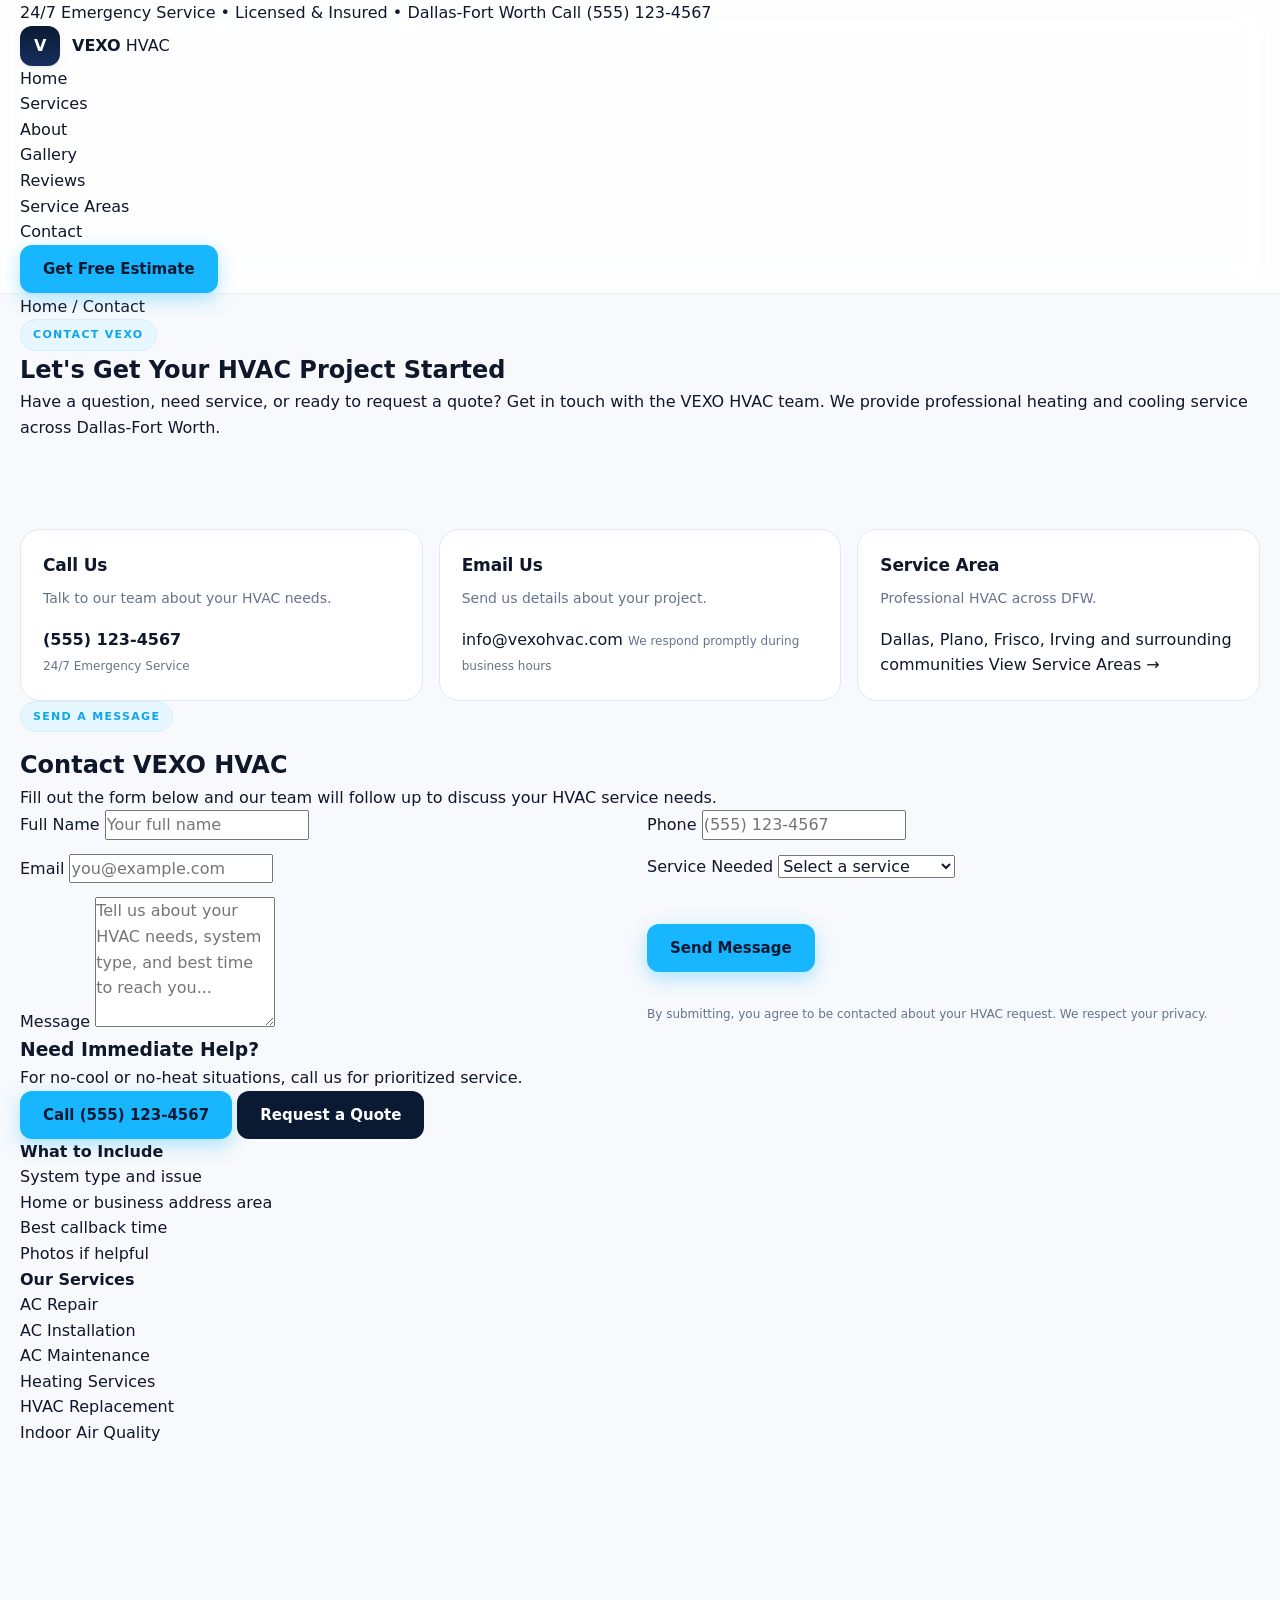
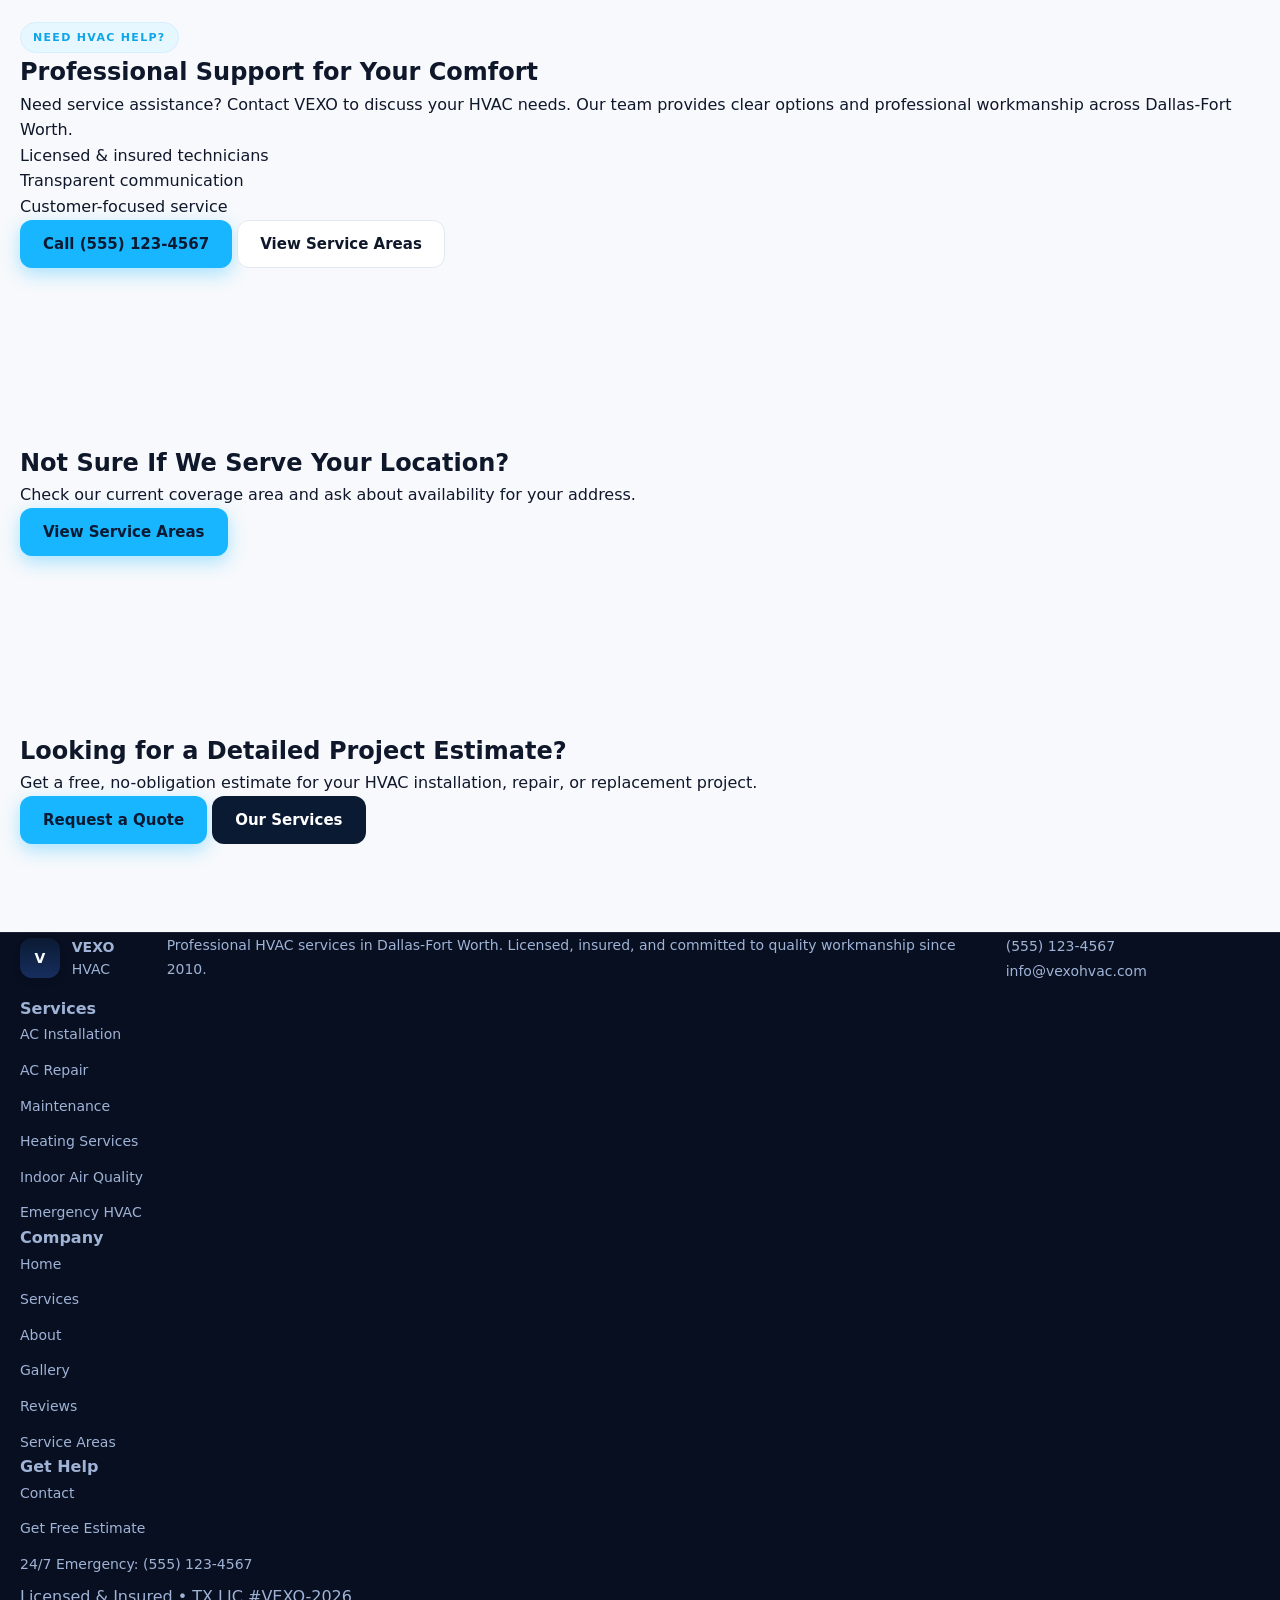
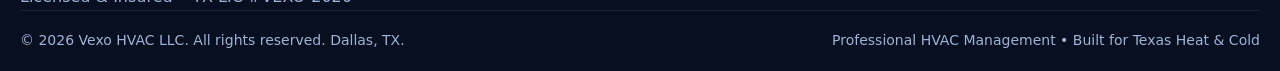
<file: page/contact.html>
<!DOCTYPE html>
<html lang="en">
<head>
  <meta charset="UTF-8" />
  <meta name="viewport" content="width=device-width, initial-scale=1.0" />
  <meta name="description" content="Contact VEXO HVAC - Get in touch for HVAC service, repair, installation, and quotes across Dallas-Fort Worth." />
  <title>Contact VEXO HVAC | Get in Touch</title>

  <link rel="preconnect" href="https://fonts.googleapis.com">
  <link rel="preconnect" href="https://fonts.gstatic.com" crossorigin>
  <link href="https://fonts.googleapis.com/css2?family=Manrope:wght@400;500;600;700;800&display=swap" rel="stylesheet">

  <link rel="stylesheet" href="../css/main.css" />
  <link rel="stylesheet" href="../css/components.css" />
  <link rel="stylesheet" href="../css/responsive.css" />
</head>
<body>

  <header class="header" id="header">
    <div class="header-top">
      <div class="container header-top-inner">
        <span class="header-top-text">24/7 Emergency Service • Licensed & Insured • Dallas-Fort Worth</span>
        <a href="tel:+15551234567" class="header-top-phone">Call (555) 123-4567</a>
      </div>
    </div>
    <div class="container header-main">
      <a href="../index.html" class="brand" aria-label="VEXO HVAC Home">
        <span class="brand-mark">V</span>
        <span class="brand-text"><strong>VEXO</strong> <span>HVAC</span></span>
      </a>
      <nav class="nav" aria-label="Primary Navigation">
        <ul class="nav-list" role="list">
          <li><a href="../index.html" class="nav-link">Home</a></li>
          <li><a href="services.html" class="nav-link">Services</a></li>
          <li><a href="about.html" class="nav-link">About</a></li>
          <li><a href="gallery.html" class="nav-link">Gallery</a></li>
          <li><a href="reviews.html" class="nav-link">Reviews</a></li>
          <li><a href="service-areas.html" class="nav-link">Service Areas</a></li>
          <li><a href="contact.html" class="nav-link is-active" aria-current="page">Contact</a></li>
        </ul>
      </nav>
      <div class="header-actions">
        <a href="quote.html" class="btn btn-primary">Get Free Estimate</a>
        <button type="button" class="nav-toggle" id="navToggle" aria-label="Open menu" aria-expanded="false" aria-controls="navMobile">
          <span></span><span></span><span></span>
        </button>
      </div>
    </div>
    <div class="nav-mobile" id="navMobile" hidden>
      <ul class="nav-mobile-list" role="list">
        <li><a href="../index.html" class="nav-mobile-link">Home</a></li>
        <li><a href="services.html" class="nav-mobile-link">Services</a></li>
        <li><a href="about.html" class="nav-mobile-link">About</a></li>
        <li><a href="gallery.html" class="nav-mobile-link">Gallery</a></li>
        <li><a href="reviews.html" class="nav-mobile-link">Reviews</a></li>
        <li><a href="service-areas.html" class="nav-mobile-link">Service Areas</a></li>
        <li><a href="contact.html" class="nav-mobile-link is-active">Contact</a></li>
        <li><a href="quote.html" class="btn btn-primary btn-block">Get Free Estimate</a></li>
      </ul>
    </div>
  </header>

  <main>

    <div class="breadcrumb-wrap">
      <div class="container">
        <nav class="breadcrumb" aria-label="Breadcrumb">
          <a href="../index.html">Home</a>
          <span aria-hidden="true">/</span>
          <span aria-current="page">Contact</span>
        </nav>
      </div>
    </div>

    <section class="page-hero contact-hero">
      <div class="container">
        <div class="page-hero-inner">
          <span class="eyebrow">Contact VEXO</span>
          <h1 class="page-hero-title">Let's Get Your HVAC Project Started</h1>
          <p class="page-hero-desc">Have a question, need service, or ready to request a quote? Get in touch with the VEXO HVAC team. We provide professional heating and cooling service across Dallas-Fort Worth.</p>
        </div>
      </div>
    </section>

    <section class="section contact-info">
      <div class="container">
        <div class="contact-grid">

          <div class="contact-main">

            <div class="grid-3 contact-cards">
              <div class="card contact-card">
                <h3 class="card-title">Call Us</h3>
                <p class="card-desc">Talk to our team about your HVAC needs.</p>
                <a href="tel:+15551234567" class="phone">(555) 123-4567</a>
                <span class="muted">24/7 Emergency Service</span>
              </div>
              <div class="card contact-card">
                <h3 class="card-title">Email Us</h3>
                <p class="card-desc">Send us details about your project.</p>
                <a href="mailto:info@vexohvac.com" class="card-link">info@vexohvac.com</a>
                <span class="muted">We respond promptly during business hours</span>
              </div>
              <div class="card contact-card">
                <h3 class="card-title">Service Area</h3>
                <p class="card-desc">Professional HVAC across DFW.</p>
                <span class="card-text">Dallas, Plano, Frisco, Irving and surrounding communities</span>
                <a href="service-areas.html" class="card-link">View Service Areas →</a>
              </div>
            </div>

            <div class="contact-form-wrap">
              <span class="eyebrow">Send a Message</span>
              <h2 class="section-title">Contact VEXO HVAC</h2>
              <p class="section-desc">Fill out the form below and our team will follow up to discuss your HVAC service needs.</p>

              <form id="contactForm" class="form-grid" novalidate>

                <div class="field">
                  <label for="contactName">Full Name</label>
                  <input type="text" id="contactName" name="name" class="input" placeholder="Your full name" required autocomplete="name" />
                </div>

                <div class="field">
                  <label for="contactPhone">Phone</label>
                  <input type="tel" id="contactPhone" name="phone" class="input" placeholder="(555) 123-4567" required autocomplete="tel" />
                </div>

                <div class="field">
                  <label for="contactEmail">Email</label>
                  <input type="email" id="contactEmail" name="email" class="input" placeholder="you@example.com" required autocomplete="email" />
                </div>

                <div class="field">
                  <label for="contactService">Service Needed</label>
                  <select id="contactService" name="service" class="input" required>
                    <option value="" disabled selected>Select a service</option>
                    <option value="ac-installation">AC Installation</option>
                    <option value="ac-repair">AC Repair</option>
                    <option value="ac-maintenance">AC Maintenance</option>
                    <option value="heating">Heating Services</option>
                    <option value="hvac-replacement">HVAC Replacement</option>
                    <option value="indoor-air-quality">Indoor Air Quality</option>
                    <option value="emergency-hvac">Emergency HVAC</option>
                    <option value="other">Other</option>
                  </select>
                </div>

                <div class="field full">
                  <label for="contactMessage">Message</label>
                  <textarea id="contactMessage" name="message" class="textarea" placeholder="Tell us about your HVAC needs, system type, and best time to reach you..." rows="5" required></textarea>
                </div>

                <div class="form-foot full">
                  <button type="submit" class="btn btn-primary">Send Message</button>
                  <p class="muted">By submitting, you agree to be contacted about your HVAC request. We respect your privacy.</p>
                </div>

                <div class="notice full" id="contactNotice" hidden>
                  Thanks! Your message has been received. Our team will follow up shortly.
                </div>

              </form>
            </div>

          </div>

          <aside class="contact-side">

            <div class="side-card side-card-quote">
              <h3>Need Immediate Help?</h3>
              <p>For no-cool or no-heat situations, call us for prioritized service.</p>
              <a href="tel:+15551234567" class="btn btn-primary btn-block">Call (555) 123-4567</a>
              <a href="quote.html" class="btn btn-secondary btn-block">Request a Quote</a>
            </div>

            <div class="side-card">
              <h4>What to Include</h4>
              <ul class="check-list" role="list">
                <li>System type and issue</li>
                <li>Home or business address area</li>
                <li>Best callback time</li>
                <li>Photos if helpful</li>
              </ul>
            </div>

            <div class="side-card">
              <h4>Our Services</h4>
              <ul class="side-links" role="list">
                <li><a href="service.html?service=ac-repair">AC Repair</a></li>
                <li><a href="service.html?service=ac-installation">AC Installation</a></li>
                <li><a href="service.html?service=ac-maintenance">AC Maintenance</a></li>
                <li><a href="service.html?service=heating">Heating Services</a></li>
                <li><a href="service.html?service=hvac-replacement">HVAC Replacement</a></li>
                <li><a href="service.html?service=indoor-air-quality">Indoor Air Quality</a></li>
              </ul>
            </div>

          </aside>

        </div>
      </div>
    </section>

    <section class="section emergency-cta">
      <div class="container">
        <div class="emergency-card">
          <div class="emergency-card-content">
            <span class="eyebrow eyebrow-light">Need HVAC Help?</span>
            <h2 class="emergency-title">Professional Support for Your Comfort</h2>
            <p class="emergency-desc">Need service assistance? Contact VEXO to discuss your HVAC needs. Our team provides clear options and professional workmanship across Dallas-Fort Worth.</p>
            <ul class="emergency-list" role="list">
              <li>Licensed & insured technicians</li>
              <li>Transparent communication</li>
              <li>Customer-focused service</li>
            </ul>
          </div>
          <div class="emergency-card-actions">
            <a href="tel:+15551234567" class="btn btn-primary btn-large">Call (555) 123-4567</a>
            <a href="service-areas.html" class="btn btn-ghost btn-large">View Service Areas</a>
          </div>
        </div>
      </div>
    </section>

    <section class="section service-areas-cta">
      <div class="container">
        <div class="areas-card">
          <div class="areas-card-text">
            <h2>Not Sure If We Serve Your Location?</h2>
            <p>Check our current coverage area and ask about availability for your address.</p>
          </div>
          <div class="areas-card-action">
            <a href="service-areas.html" class="btn btn-primary">View Service Areas</a>
          </div>
        </div>
      </div>
    </section>

    <section class="section final-cta">
      <div class="container">
        <div class="final-cta-inner">
          <h2>Looking for a Detailed Project Estimate?</h2>
          <p>Get a free, no-obligation estimate for your HVAC installation, repair, or replacement project.</p>
          <div class="final-cta-actions">
            <a href="quote.html" class="btn btn-primary btn-large">Request a Quote</a>
            <a href="services.html" class="btn btn-secondary btn-large">Our Services</a>
          </div>
        </div>
      </div>
    </section>

  </main>

  <footer class="footer">
    <div class="container">
      <div class="footer-grid">
        <div class="footer-brand">
          <a href="../index.html" class="brand" aria-label="VEXO HVAC Home">
            <span class="brand-mark">V</span>
            <span class="brand-text"><strong>VEXO</strong> <span>HVAC</span></span>
          </a>
          <p class="footer-desc">Professional HVAC services in Dallas-Fort Worth. Licensed, insured, and committed to quality workmanship since 2010.</p>
          <div class="footer-contact">
            <a href="tel:+15551234567">(555) 123-4567</a>
            <a href="mailto:info@vexohvac.com">info@vexohvac.com</a>
          </div>
        </div>
        <div class="footer-col">
          <h4 class="footer-title">Services</h4>
          <ul class="footer-links" role="list">
            <li><a href="service.html?service=ac-installation">AC Installation</a></li>
            <li><a href="service.html?service=ac-repair">AC Repair</a></li>
            <li><a href="service.html?service=ac-maintenance">Maintenance</a></li>
            <li><a href="service.html?service=heating">Heating Services</a></li>
            <li><a href="service.html?service=indoor-air-quality">Indoor Air Quality</a></li>
            <li><a href="service.html?service=emergency-hvac">Emergency HVAC</a></li>
          </ul>
        </div>
        <div class="footer-col">
          <h4 class="footer-title">Company</h4>
          <ul class="footer-links" role="list">
            <li><a href="../index.html">Home</a></li>
            <li><a href="services.html">Services</a></li>
            <li><a href="about.html">About</a></li>
            <li><a href="gallery.html">Gallery</a></li>
            <li><a href="reviews.html">Reviews</a></li>
            <li><a href="service-areas.html">Service Areas</a></li>
          </ul>
        </div>
        <div class="footer-col">
          <h4 class="footer-title">Get Help</h4>
          <ul class="footer-links" role="list">
            <li><a href="contact.html">Contact</a></li>
            <li><a href="quote.html">Get Free Estimate</a></li>
            <li><a href="tel:+15551234567">24/7 Emergency: (555) 123-4567</a></li>
          </ul>
          <div class="footer-badge"><span>Licensed & Insured • TX LIC #VEXO-2026</span></div>
        </div>
      </div>
      <div class="footer-bottom">
        <p>© 2026 Vexo HVAC LLC. All rights reserved. Dallas, TX.</p>
        <p>Professional HVAC Management • Built for Texas Heat & Cold</p>
      </div>
    </div>
  </footer>

  <script type="module" src="../js/app.js"></script>
</body>
</html>
</file>
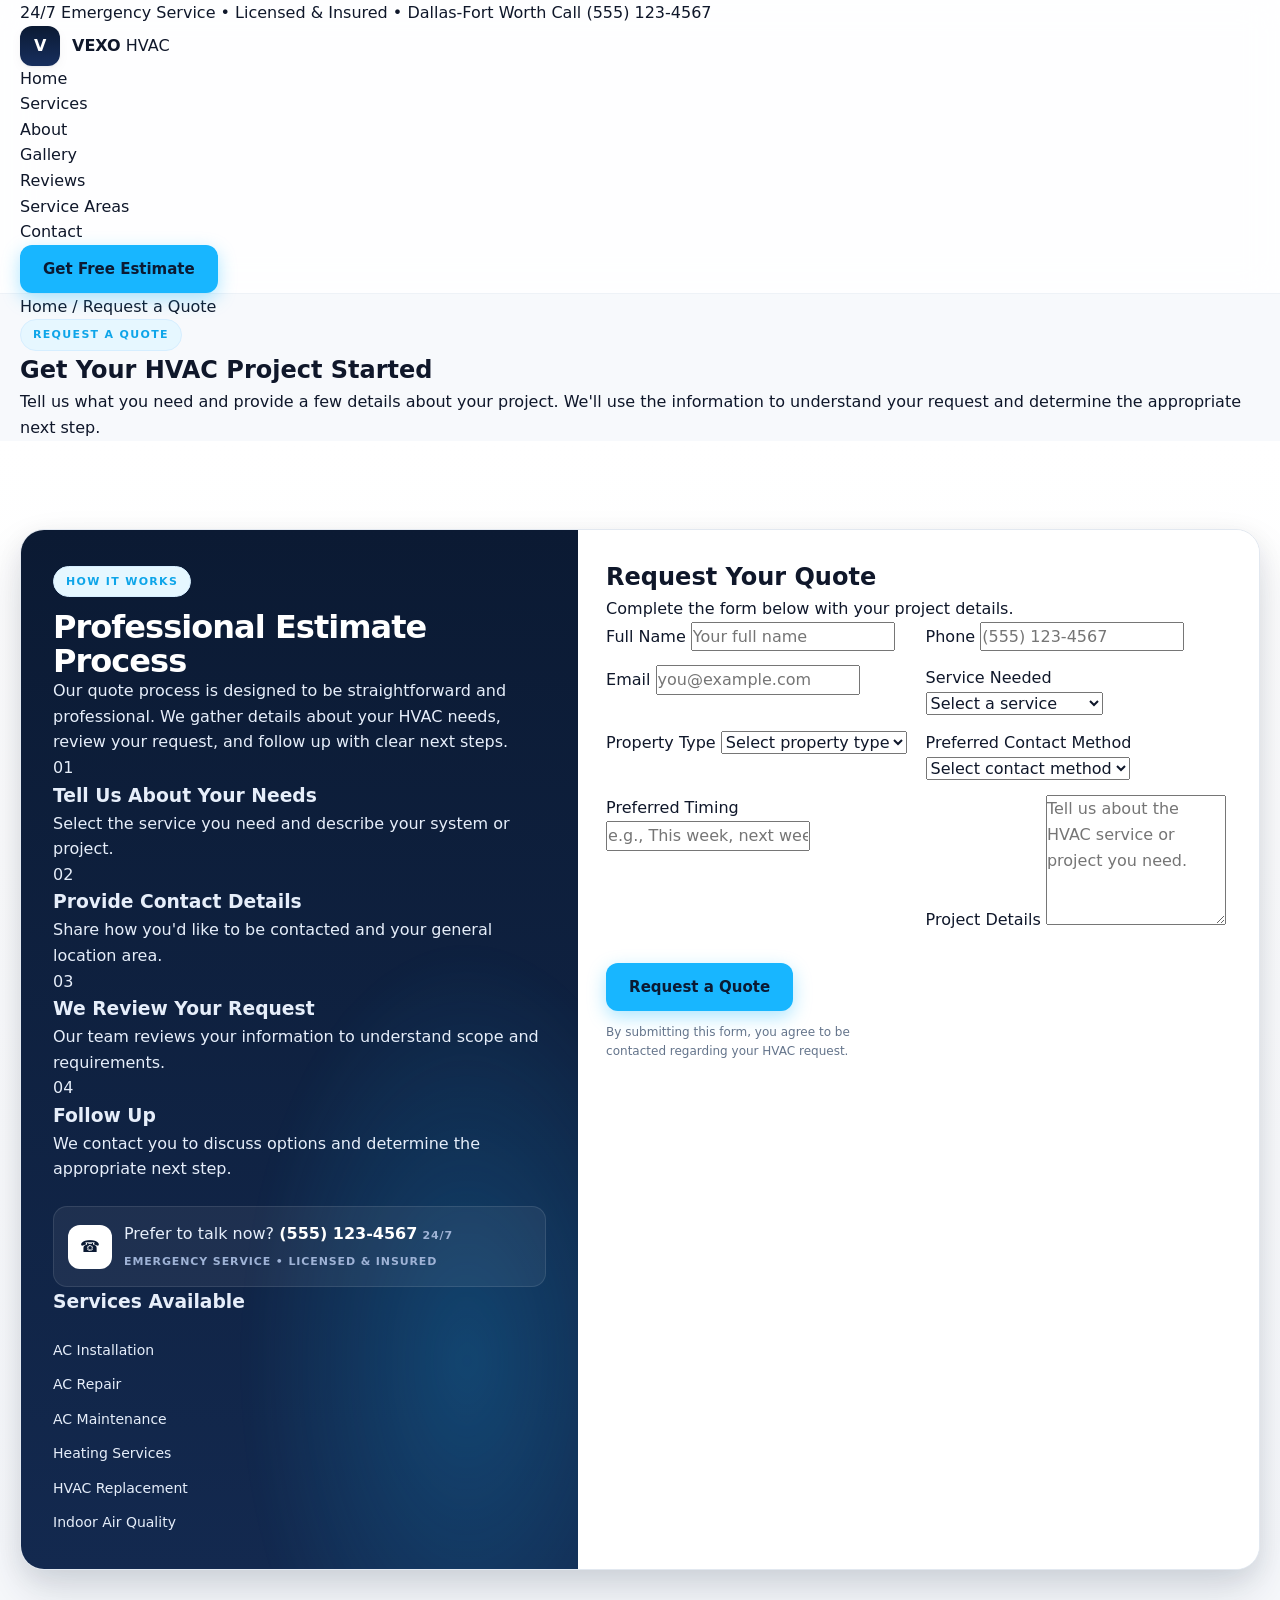
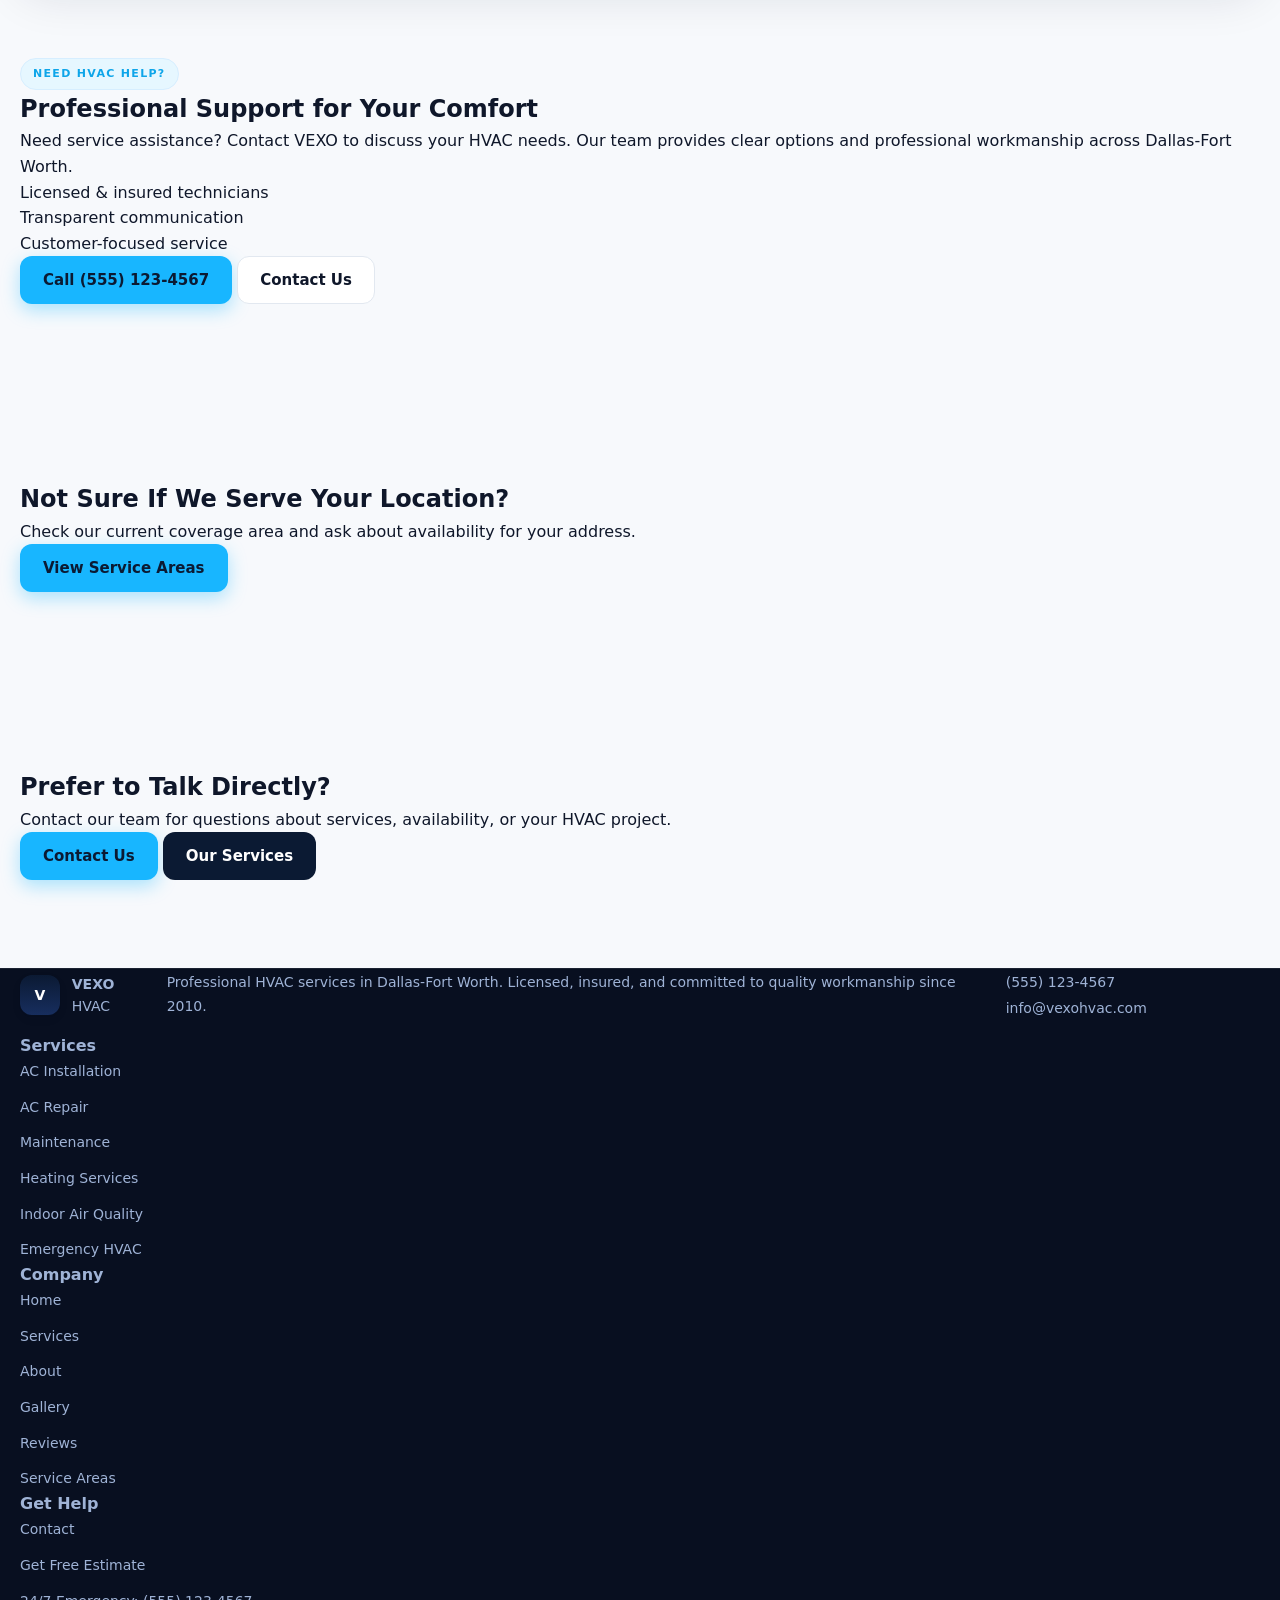
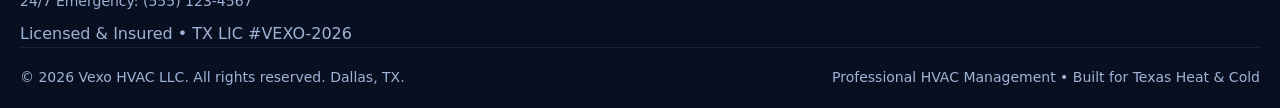
<file: page/quote.html>
<!DOCTYPE html>
<html lang="en">
<head>
  <meta charset="UTF-8" />
  <meta name="viewport" content="width=device-width, initial-scale=1.0" />
  <meta name="description" content="Request a quote from VEXO HVAC - Tell us about your HVAC project and get professional heating and cooling service across Dallas-Fort Worth." />
  <title>Request a Quote | VEXO HVAC</title>

  <link rel="preconnect" href="https://fonts.googleapis.com">
  <link rel="preconnect" href="https://fonts.gstatic.com" crossorigin>
  <link href="https://fonts.googleapis.com/css2?family=Manrope:wght@400;500;600;700;800&display=swap" rel="stylesheet">

  <link rel="stylesheet" href="../css/main.css" />
  <link rel="stylesheet" href="../css/components.css" />
  <link rel="stylesheet" href="../css/responsive.css" />
</head>
<body>

  <header class="header" id="header">
    <div class="header-top">
      <div class="container header-top-inner">
        <span class="header-top-text">24/7 Emergency Service • Licensed & Insured • Dallas-Fort Worth</span>
        <a href="tel:+15551234567" class="header-top-phone">Call (555) 123-4567</a>
      </div>
    </div>
    <div class="container header-main">
      <a href="../index.html" class="brand" aria-label="VEXO HVAC Home">
        <span class="brand-mark">V</span>
        <span class="brand-text"><strong>VEXO</strong> <span>HVAC</span></span>
      </a>
      <nav class="nav" aria-label="Primary Navigation">
        <ul class="nav-list" role="list">
          <li><a href="../index.html" class="nav-link">Home</a></li>
          <li><a href="services.html" class="nav-link">Services</a></li>
          <li><a href="about.html" class="nav-link">About</a></li>
          <li><a href="gallery.html" class="nav-link">Gallery</a></li>
          <li><a href="reviews.html" class="nav-link">Reviews</a></li>
          <li><a href="service-areas.html" class="nav-link">Service Areas</a></li>
          <li><a href="contact.html" class="nav-link">Contact</a></li>
        </ul>
      </nav>
      <div class="header-actions">
        <a href="quote.html" class="btn btn-primary is-active" aria-current="page">Get Free Estimate</a>
        <button type="button" class="nav-toggle" id="navToggle" aria-label="Open menu" aria-expanded="false" aria-controls="navMobile">
          <span></span><span></span><span></span>
        </button>
      </div>
    </div>
    <div class="nav-mobile" id="navMobile" hidden>
      <ul class="nav-mobile-list" role="list">
        <li><a href="../index.html" class="nav-mobile-link">Home</a></li>
        <li><a href="services.html" class="nav-mobile-link">Services</a></li>
        <li><a href="about.html" class="nav-mobile-link">About</a></li>
        <li><a href="gallery.html" class="nav-mobile-link">Gallery</a></li>
        <li><a href="reviews.html" class="nav-mobile-link">Reviews</a></li>
        <li><a href="service-areas.html" class="nav-mobile-link">Service Areas</a></li>
        <li><a href="contact.html" class="nav-mobile-link">Contact</a></li>
        <li><a href="quote.html" class="btn btn-primary btn-block is-active">Get Free Estimate</a></li>
      </ul>
    </div>
  </header>

  <main>

    <div class="breadcrumb-wrap">
      <div class="container">
        <nav class="breadcrumb" aria-label="Breadcrumb">
          <a href="../index.html">Home</a>
          <span aria-hidden="true">/</span>
          <span aria-current="page">Request a Quote</span>
        </nav>
      </div>
    </div>

    <section class="page-hero quote-hero">
      <div class="container">
        <div class="page-hero-inner">
          <span class="eyebrow">Request a Quote</span>
          <h1 class="page-hero-title">Get Your HVAC Project Started</h1>
          <p class="page-hero-desc">Tell us what you need and provide a few details about your project. We'll use the information to understand your request and determine the appropriate next step.</p>
        </div>
      </div>
    </section>

    <section class="section estimate">
      <div class="container">
        <div class="estimate-wrap">

          <div class="estimate-copy">
            <span class="eyebrow">How It Works</span>
            <h2>Professional Estimate Process</h2>
            <p>Our quote process is designed to be straightforward and professional. We gather details about your HVAC needs, review your request, and follow up with clear next steps.</p>

            <div class="estimate-steps">
              <div class="estimate-step">
                <span class="process-number">01</span>
                <div>
                  <h3>Tell Us About Your Needs</h3>
                  <p>Select the service you need and describe your system or project.</p>
                </div>
              </div>
              <div class="estimate-step">
                <span class="process-number">02</span>
                <div>
                  <h3>Provide Contact Details</h3>
                  <p>Share how you'd like to be contacted and your general location area.</p>
                </div>
              </div>
              <div class="estimate-step">
                <span class="process-number">03</span>
                <div>
                  <h3>We Review Your Request</h3>
                  <p>Our team reviews your information to understand scope and requirements.</p>
                </div>
              </div>
              <div class="estimate-step">
                <span class="process-number">04</span>
                <div>
                  <h3>Follow Up</h3>
                  <p>We contact you to discuss options and determine the appropriate next step.</p>
                </div>
              </div>
            </div>

            <div class="call-box">
              <div class="call-box-icon" aria-hidden="true">☎</div>
              <div>
                <span>Prefer to talk now?</span>
                <a href="tel:+15551234567" class="call-box-num">(555) 123-4567</a>
                <small class="muted">24/7 Emergency Service • Licensed & Insured</small>
              </div>
            </div>

            <div class="estimate-services">
              <h3>Services Available</h3>
              <ul class="check-list" role="list">
                <li>AC Installation</li>
                <li>AC Repair</li>
                <li>AC Maintenance</li>
                <li>Heating Services</li>
                <li>HVAC Replacement</li>
                <li>Indoor Air Quality</li>
              </ul>
            </div>
          </div>

          <div class="estimate-form">
            <h2 class="form-title">Request Your Quote</h2>
            <p class="form-desc">Complete the form below with your project details.</p>

            <form id="quoteForm" class="form-grid" novalidate>

              <div class="field">
                <label for="quoteName">Full Name</label>
                <input type="text" id="quoteName" name="name" class="input" placeholder="Your full name" required autocomplete="name" />
              </div>

              <div class="field">
                <label for="quotePhone">Phone</label>
                <input type="tel" id="quotePhone" name="phone" class="input" placeholder="(555) 123-4567" required autocomplete="tel" />
              </div>

              <div class="field">
                <label for="quoteEmail">Email</label>
                <input type="email" id="quoteEmail" name="email" class="input" placeholder="you@example.com" autocomplete="email" />
              </div>

              <div class="field">
                <label for="quoteService">Service Needed</label>
                <select id="quoteService" name="service" class="input" required>
                  <option value="" disabled selected>Select a service</option>
                  <option value="ac-installation">AC Installation</option>
                  <option value="ac-repair">AC Repair</option>
                  <option value="ac-maintenance">AC Maintenance</option>
                  <option value="heating">Heating Services</option>
                  <option value="hvac-replacement">HVAC Replacement</option>
                  <option value="indoor-air-quality">Indoor Air Quality</option>
                  <option value="emergency-hvac">Emergency HVAC</option>
                  <option value="other">Other</option>
                </select>
              </div>

              <div class="field">
                <label for="quotePropertyType">Property Type</label>
                <select id="quotePropertyType" name="propertyType" class="input">
                  <option value="" disabled selected>Select property type</option>
                  <option value="residential">Residential</option>
                  <option value="commercial">Commercial</option>
                </select>
              </div>

              <div class="field">
                <label for="quoteContactMethod">Preferred Contact Method</label>
                <select id="quoteContactMethod" name="contactMethod" class="input">
                  <option value="" disabled selected>Select contact method</option>
                  <option value="phone">Phone</option>
                  <option value="email">Email</option>
                </select>
              </div>

              <div class="field">
                <label for="quotePreferredDate">Preferred Timing</label>
                <input type="text" id="quotePreferredDate" name="preferredDate" class="input" placeholder="e.g., This week, next week, flexible" />
              </div>

              <div class="field full">
                <label for="quoteMessage">Project Details</label>
                <textarea id="quoteMessage" name="message" class="textarea" placeholder="Tell us about the HVAC service or project you need." rows="5" required></textarea>
              </div>

              <div class="form-foot full">
                <button type="submit" class="btn btn-primary btn-large">Request a Quote</button>
                <p class="muted">By submitting this form, you agree to be contacted regarding your HVAC request.</p>
              </div>

              <div class="notice full" id="quoteNotice" hidden></div>

            </form>
          </div>

        </div>
      </div>
    </section>

    <section class="section emergency-cta">
      <div class="container">
        <div class="emergency-card">
          <div class="emergency-card-content">
            <span class="eyebrow eyebrow-light">Need HVAC Help?</span>
            <h2 class="emergency-title">Professional Support for Your Comfort</h2>
            <p class="emergency-desc">Need service assistance? Contact VEXO to discuss your HVAC needs. Our team provides clear options and professional workmanship across Dallas-Fort Worth.</p>
            <ul class="emergency-list" role="list">
              <li>Licensed & insured technicians</li>
              <li>Transparent communication</li>
              <li>Customer-focused service</li>
            </ul>
          </div>
          <div class="emergency-card-actions">
            <a href="tel:+15551234567" class="btn btn-primary btn-large">Call (555) 123-4567</a>
            <a href="contact.html" class="btn btn-ghost btn-large">Contact Us</a>
          </div>
        </div>
      </div>
    </section>

    <section class="section service-areas-cta">
      <div class="container">
        <div class="areas-card">
          <div class="areas-card-text">
            <h2>Not Sure If We Serve Your Location?</h2>
            <p>Check our current coverage area and ask about availability for your address.</p>
          </div>
          <div class="areas-card-action">
            <a href="service-areas.html" class="btn btn-primary">View Service Areas</a>
          </div>
        </div>
      </div>
    </section>

    <section class="section final-cta">
      <div class="container">
        <div class="final-cta-inner">
          <h2>Prefer to Talk Directly?</h2>
          <p>Contact our team for questions about services, availability, or your HVAC project.</p>
          <div class="final-cta-actions">
            <a href="contact.html" class="btn btn-primary btn-large">Contact Us</a>
            <a href="services.html" class="btn btn-secondary btn-large">Our Services</a>
          </div>
        </div>
      </div>
    </section>

  </main>

  <footer class="footer">
    <div class="container">
      <div class="footer-grid">
        <div class="footer-brand">
          <a href="../index.html" class="brand" aria-label="VEXO HVAC Home">
            <span class="brand-mark">V</span>
            <span class="brand-text"><strong>VEXO</strong> <span>HVAC</span></span>
          </a>
          <p class="footer-desc">Professional HVAC services in Dallas-Fort Worth. Licensed, insured, and committed to quality workmanship since 2010.</p>
          <div class="footer-contact">
            <a href="tel:+15551234567">(555) 123-4567</a>
            <a href="mailto:info@vexohvac.com">info@vexohvac.com</a>
          </div>
        </div>
        <div class="footer-col">
          <h4 class="footer-title">Services</h4>
          <ul class="footer-links" role="list">
            <li><a href="service.html?service=ac-installation">AC Installation</a></li>
            <li><a href="service.html?service=ac-repair">AC Repair</a></li>
            <li><a href="service.html?service=ac-maintenance">Maintenance</a></li>
            <li><a href="service.html?service=heating">Heating Services</a></li>
            <li><a href="service.html?service=indoor-air-quality">Indoor Air Quality</a></li>
            <li><a href="service.html?service=emergency-hvac">Emergency HVAC</a></li>
          </ul>
        </div>
        <div class="footer-col">
          <h4 class="footer-title">Company</h4>
          <ul class="footer-links" role="list">
            <li><a href="../index.html">Home</a></li>
            <li><a href="services.html">Services</a></li>
            <li><a href="about.html">About</a></li>
            <li><a href="gallery.html">Gallery</a></li>
            <li><a href="reviews.html">Reviews</a></li>
            <li><a href="service-areas.html">Service Areas</a></li>
          </ul>
        </div>
        <div class="footer-col">
          <h4 class="footer-title">Get Help</h4>
          <ul class="footer-links" role="list">
            <li><a href="contact.html">Contact</a></li>
            <li><a href="quote.html">Get Free Estimate</a></li>
            <li><a href="tel:+15551234567">24/7 Emergency: (555) 123-4567</a></li>
          </ul>
          <div class="footer-badge"><span>Licensed & Insured • TX LIC #VEXO-2026</span></div>
        </div>
      </div>
      <div class="footer-bottom">
        <p>© 2026 Vexo HVAC LLC. All rights reserved. Dallas, TX.</p>
        <p>Professional HVAC Management • Built for Texas Heat & Cold</p>
      </div>
    </div>
  </footer>

  <script type="module" src="../js/app.js"></script>
</body>
</html>
</file>
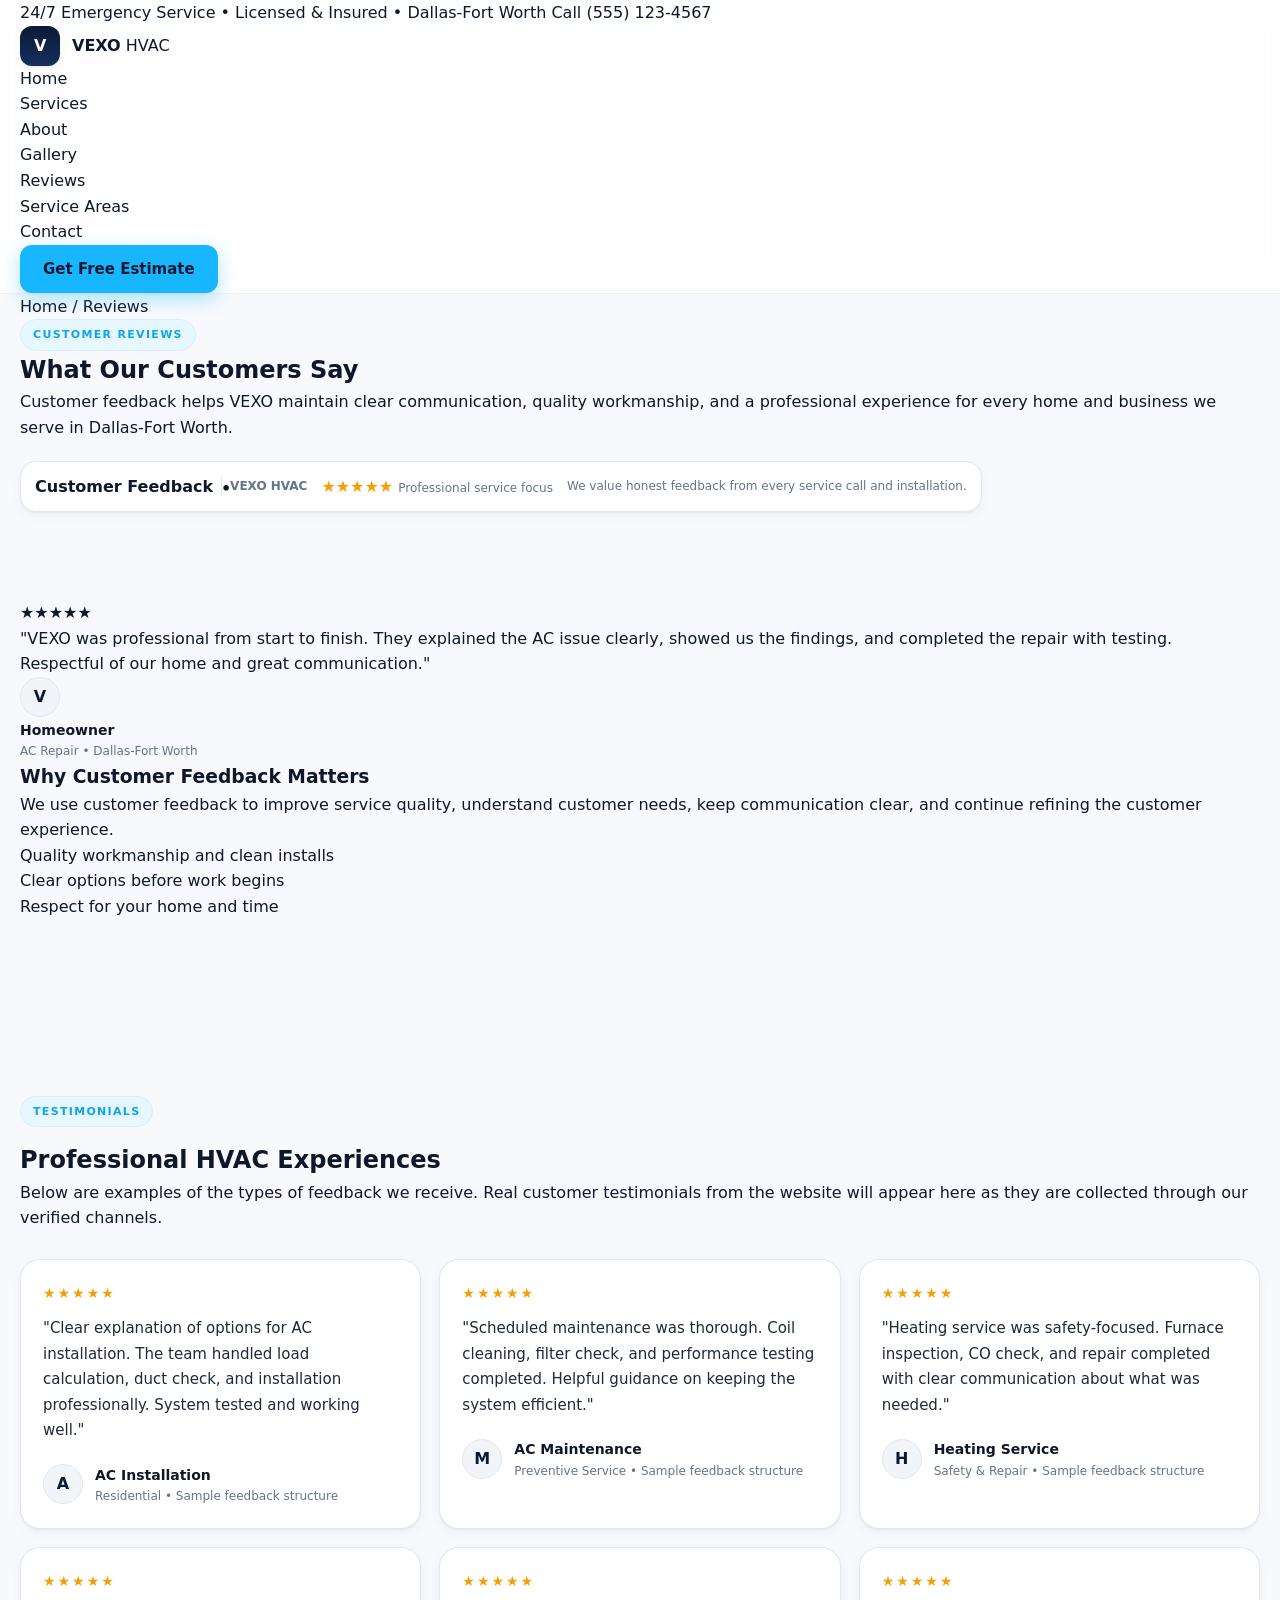
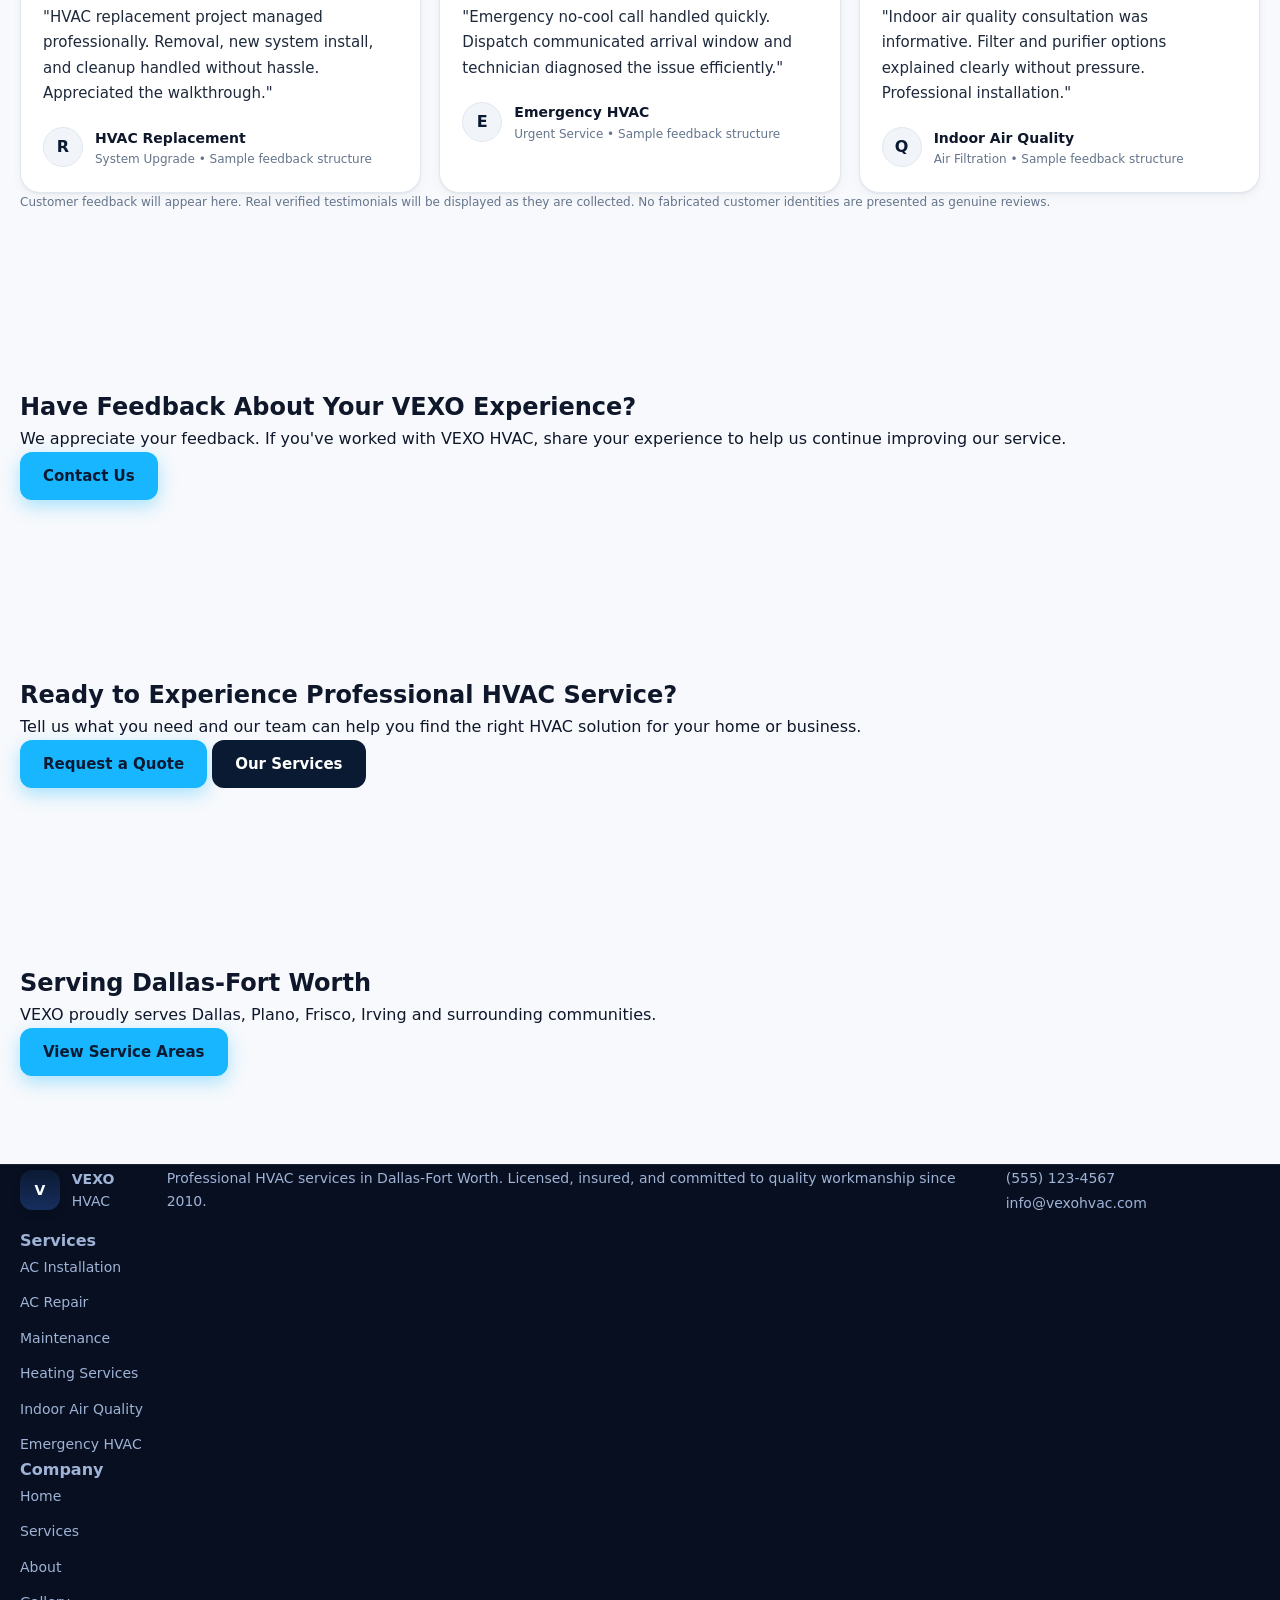
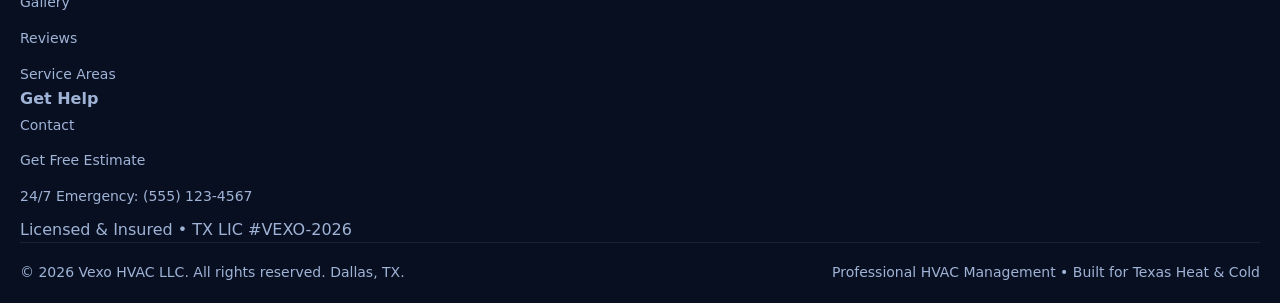
<file: page/reviews.html>
<!DOCTYPE html>
<html lang="en">
<head>
  <meta charset="UTF-8" />
  <meta name="viewport" content="width=device-width, initial-scale=1.0" />
  <meta name="description" content="Customer reviews for VEXO HVAC - read what homeowners and businesses say about our professional heating and cooling services in Dallas-Fort Worth." />
  <title>Customer Reviews | VEXO HVAC</title>

  <link rel="preconnect" href="https://fonts.googleapis.com">
  <link rel="preconnect" href="https://fonts.gstatic.com" crossorigin>
  <link href="https://fonts.googleapis.com/css2?family=Manrope:wght@400;500;600;700;800&display=swap" rel="stylesheet">

  <link rel="stylesheet" href="../css/main.css" />
  <link rel="stylesheet" href="../css/components.css" />
  <link rel="stylesheet" href="../css/responsive.css" />
</head>
<body>

  <header class="header" id="header">
    <div class="header-top">
      <div class="container header-top-inner">
        <span class="header-top-text">24/7 Emergency Service • Licensed & Insured • Dallas-Fort Worth</span>
        <a href="tel:+15551234567" class="header-top-phone">Call (555) 123-4567</a>
      </div>
    </div>
    <div class="container header-main">
      <a href="../index.html" class="brand" aria-label="VEXO HVAC Home">
        <span class="brand-mark">V</span>
        <span class="brand-text"><strong>VEXO</strong> <span>HVAC</span></span>
      </a>
      <nav class="nav" aria-label="Primary Navigation">
        <ul class="nav-list" role="list">
          <li><a href="../index.html" class="nav-link">Home</a></li>
          <li><a href="services.html" class="nav-link">Services</a></li>
          <li><a href="about.html" class="nav-link">About</a></li>
          <li><a href="gallery.html" class="nav-link">Gallery</a></li>
          <li><a href="reviews.html" class="nav-link is-active" aria-current="page">Reviews</a></li>
          <li><a href="service-areas.html" class="nav-link">Service Areas</a></li>
          <li><a href="contact.html" class="nav-link">Contact</a></li>
        </ul>
      </nav>
      <div class="header-actions">
        <a href="quote.html" class="btn btn-primary">Get Free Estimate</a>
        <button type="button" class="nav-toggle" id="navToggle" aria-label="Open menu" aria-expanded="false" aria-controls="navMobile">
          <span></span><span></span><span></span>
        </button>
      </div>
    </div>
    <div class="nav-mobile" id="navMobile" hidden>
      <ul class="nav-mobile-list" role="list">
        <li><a href="../index.html" class="nav-mobile-link">Home</a></li>
        <li><a href="services.html" class="nav-mobile-link">Services</a></li>
        <li><a href="about.html" class="nav-mobile-link">About</a></li>
        <li><a href="gallery.html" class="nav-mobile-link">Gallery</a></li>
        <li><a href="reviews.html" class="nav-mobile-link is-active">Reviews</a></li>
        <li><a href="service-areas.html" class="nav-mobile-link">Service Areas</a></li>
        <li><a href="contact.html" class="nav-mobile-link">Contact</a></li>
        <li><a href="quote.html" class="btn btn-primary btn-block">Get Free Estimate</a></li>
      </ul>
    </div>
  </header>

  <main>

    <div class="breadcrumb-wrap">
      <div class="container">
        <nav class="breadcrumb" aria-label="Breadcrumb">
          <a href="../index.html">Home</a>
          <span aria-hidden="true">/</span>
          <span aria-current="page">Reviews</span>
        </nav>
      </div>
    </div>

    <section class="page-hero reviews-hero">
      <div class="container">
        <div class="reviews-head">
          <div class="reviews-head-main">
            <span class="eyebrow">Customer Reviews</span>
            <h1 class="page-hero-title">What Our Customers Say</h1>
            <p class="page-hero-desc">Customer feedback helps VEXO maintain clear communication, quality workmanship, and a professional experience for every home and business we serve in Dallas-Fort Worth.</p>
          </div>
          <div class="rating-badge">
            <div class="google">
              <span class="rating-score">Customer Feedback</span>
              <span class="rating-divider" aria-hidden="true">•</span>
              <span class="muted">VEXO HVAC</span>
            </div>
            <div class="stars-inline" aria-label="Customer rated experience">
              <span aria-hidden="true">★★★★★</span>
              <span class="muted">Professional service focus</span>
            </div>
            <p class="muted">We value honest feedback from every service call and installation.</p>
          </div>
        </div>
      </div>
    </section>

    <section class="section featured-review-section">
      <div class="container">
        <div class="featured-review">
          <div class="featured-review-quote">
            <div class="stars" aria-label="5 out of 5 stars">★★★★★</div>
            <p class="quote">"VEXO was professional from start to finish. They explained the AC issue clearly, showed us the findings, and completed the repair with testing. Respectful of our home and great communication."</p>
            <div class="meta">
              <div class="avatar">V</div>
              <div>
                <b>Homeowner</b>
                <small>AC Repair • Dallas-Fort Worth</small>
              </div>
            </div>
          </div>
          <div class="featured-review-side">
            <h3>Why Customer Feedback Matters</h3>
            <p>We use customer feedback to improve service quality, understand customer needs, keep communication clear, and continue refining the customer experience.</p>
            <ul class="check-list" role="list">
              <li>Quality workmanship and clean installs</li>
              <li>Clear options before work begins</li>
              <li>Respect for your home and time</li>
            </ul>
          </div>
        </div>
      </div>
    </section>

    <section class="section reviews-section">
      <div class="container">
        <div class="section-header">
          <span class="eyebrow">Testimonials</span>
          <h2 class="section-title">Professional HVAC Experiences</h2>
          <p class="section-desc">Below are examples of the types of feedback we receive. Real customer testimonials from the website will appear here as they are collected through our verified channels.</p>
        </div>

        <div class="rev-grid">

          <article class="rev">
            <div class="stars" aria-label="5 out of 5 stars">★★★★★</div>
            <p class="quote">"Clear explanation of options for AC installation. The team handled load calculation, duct check, and installation professionally. System tested and working well."</p>
            <div class="meta">
              <div class="avatar">A</div>
              <div>
                <b>AC Installation</b>
                <small>Residential • Sample feedback structure</small>
              </div>
            </div>
          </article>

          <article class="rev">
            <div class="stars" aria-label="5 out of 5 stars">★★★★★</div>
            <p class="quote">"Scheduled maintenance was thorough. Coil cleaning, filter check, and performance testing completed. Helpful guidance on keeping the system efficient."</p>
            <div class="meta">
              <div class="avatar">M</div>
              <div>
                <b>AC Maintenance</b>
                <small>Preventive Service • Sample feedback structure</small>
              </div>
            </div>
          </article>

          <article class="rev">
            <div class="stars" aria-label="5 out of 5 stars">★★★★★</div>
            <p class="quote">"Heating service was safety-focused. Furnace inspection, CO check, and repair completed with clear communication about what was needed."</p>
            <div class="meta">
              <div class="avatar">H</div>
              <div>
                <b>Heating Service</b>
                <small>Safety & Repair • Sample feedback structure</small>
              </div>
            </div>
          </article>

          <article class="rev">
            <div class="stars" aria-label="5 out of 5 stars">★★★★★</div>
            <p class="quote">"HVAC replacement project managed professionally. Removal, new system install, and cleanup handled without hassle. Appreciated the walkthrough."</p>
            <div class="meta">
              <div class="avatar">R</div>
              <div>
                <b>HVAC Replacement</b>
                <small>System Upgrade • Sample feedback structure</small>
              </div>
            </div>
          </article>

          <article class="rev">
            <div class="stars" aria-label="5 out of 5 stars">★★★★★</div>
            <p class="quote">"Emergency no-cool call handled quickly. Dispatch communicated arrival window and technician diagnosed the issue efficiently."</p>
            <div class="meta">
              <div class="avatar">E</div>
              <div>
                <b>Emergency HVAC</b>
                <small>Urgent Service • Sample feedback structure</small>
              </div>
            </div>
          </article>

          <article class="rev">
            <div class="stars" aria-label="5 out of 5 stars">★★★★★</div>
            <p class="quote">"Indoor air quality consultation was informative. Filter and purifier options explained clearly without pressure. Professional installation."</p>
            <div class="meta">
              <div class="avatar">Q</div>
              <div>
                <b>Indoor Air Quality</b>
                <small>Air Filtration • Sample feedback structure</small>
              </div>
            </div>
          </article>

        </div>

        <div class="reviews-placeholder-note">
          <p class="muted">Customer feedback will appear here. Real verified testimonials will be displayed as they are collected. No fabricated customer identities are presented as genuine reviews.</p>
        </div>
      </div>
    </section>

    <section class="section leave-review-cta">
      <div class="container">
        <div class="areas-card">
          <div class="areas-card-text">
            <h2>Have Feedback About Your VEXO Experience?</h2>
            <p>We appreciate your feedback. If you've worked with VEXO HVAC, share your experience to help us continue improving our service.</p>
          </div>
          <div class="areas-card-action">
            <a href="contact.html" class="btn btn-primary">Contact Us</a>
          </div>
        </div>
      </div>
    </section>

    <section class="section final-cta">
      <div class="container">
        <div class="final-cta-inner">
          <h2>Ready to Experience Professional HVAC Service?</h2>
          <p>Tell us what you need and our team can help you find the right HVAC solution for your home or business.</p>
          <div class="final-cta-actions">
            <a href="quote.html" class="btn btn-primary btn-large">Request a Quote</a>
            <a href="services.html" class="btn btn-secondary btn-large">Our Services</a>
          </div>
        </div>
      </div>
    </section>

    <section class="section service-areas-cta">
      <div class="container">
        <div class="areas-card">
          <div class="areas-card-text">
            <h2>Serving Dallas-Fort Worth</h2>
            <p>VEXO proudly serves Dallas, Plano, Frisco, Irving and surrounding communities.</p>
          </div>
          <div class="areas-card-action">
            <a href="service-areas.html" class="btn btn-primary">View Service Areas</a>
          </div>
        </div>
      </div>
    </section>

  </main>

  <footer class="footer">
    <div class="container">
      <div class="footer-grid">
        <div class="footer-brand">
          <a href="../index.html" class="brand" aria-label="VEXO HVAC Home">
            <span class="brand-mark">V</span>
            <span class="brand-text"><strong>VEXO</strong> <span>HVAC</span></span>
          </a>
          <p class="footer-desc">Professional HVAC services in Dallas-Fort Worth. Licensed, insured, and committed to quality workmanship since 2010.</p>
          <div class="footer-contact">
            <a href="tel:+15551234567">(555) 123-4567</a>
            <a href="mailto:info@vexohvac.com">info@vexohvac.com</a>
          </div>
        </div>
        <div class="footer-col">
          <h4 class="footer-title">Services</h4>
          <ul class="footer-links" role="list">
            <li><a href="service.html?service=ac-installation">AC Installation</a></li>
            <li><a href="service.html?service=ac-repair">AC Repair</a></li>
            <li><a href="service.html?service=ac-maintenance">Maintenance</a></li>
            <li><a href="service.html?service=heating">Heating Services</a></li>
            <li><a href="service.html?service=indoor-air-quality">Indoor Air Quality</a></li>
            <li><a href="service.html?service=emergency-hvac">Emergency HVAC</a></li>
          </ul>
        </div>
        <div class="footer-col">
          <h4 class="footer-title">Company</h4>
          <ul class="footer-links" role="list">
            <li><a href="../index.html">Home</a></li>
            <li><a href="services.html">Services</a></li>
            <li><a href="about.html">About</a></li>
            <li><a href="gallery.html">Gallery</a></li>
            <li><a href="reviews.html">Reviews</a></li>
            <li><a href="service-areas.html">Service Areas</a></li>
          </ul>
        </div>
        <div class="footer-col">
          <h4 class="footer-title">Get Help</h4>
          <ul class="footer-links" role="list">
            <li><a href="contact.html">Contact</a></li>
            <li><a href="quote.html">Get Free Estimate</a></li>
            <li><a href="tel:+15551234567">24/7 Emergency: (555) 123-4567</a></li>
          </ul>
          <div class="footer-badge"><span>Licensed & Insured • TX LIC #VEXO-2026</span></div>
        </div>
      </div>
      <div class="footer-bottom">
        <p>© 2026 Vexo HVAC LLC. All rights reserved. Dallas, TX.</p>
        <p>Professional HVAC Management • Built for Texas Heat & Cold</p>
      </div>
    </div>
  </footer>

  <script type="module" src="../js/app.js"></script>
</body>
</html>
</file>
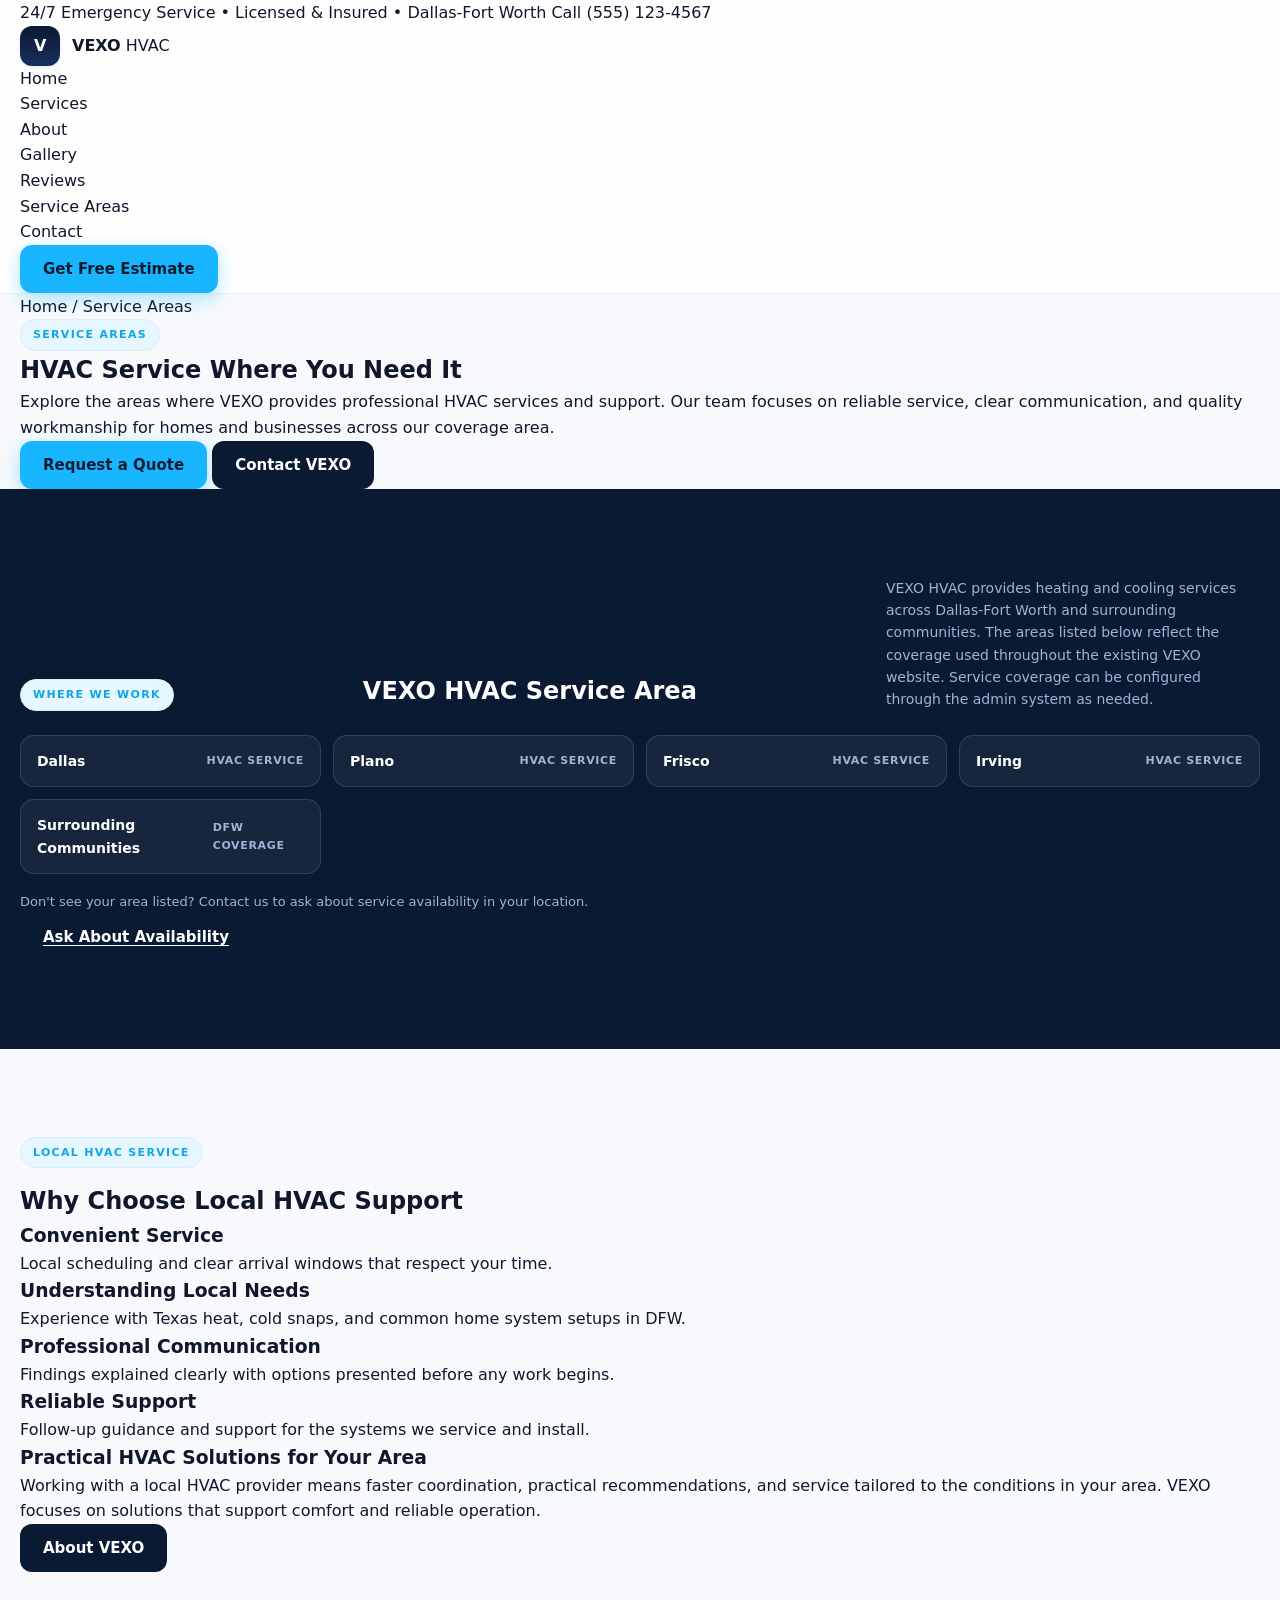
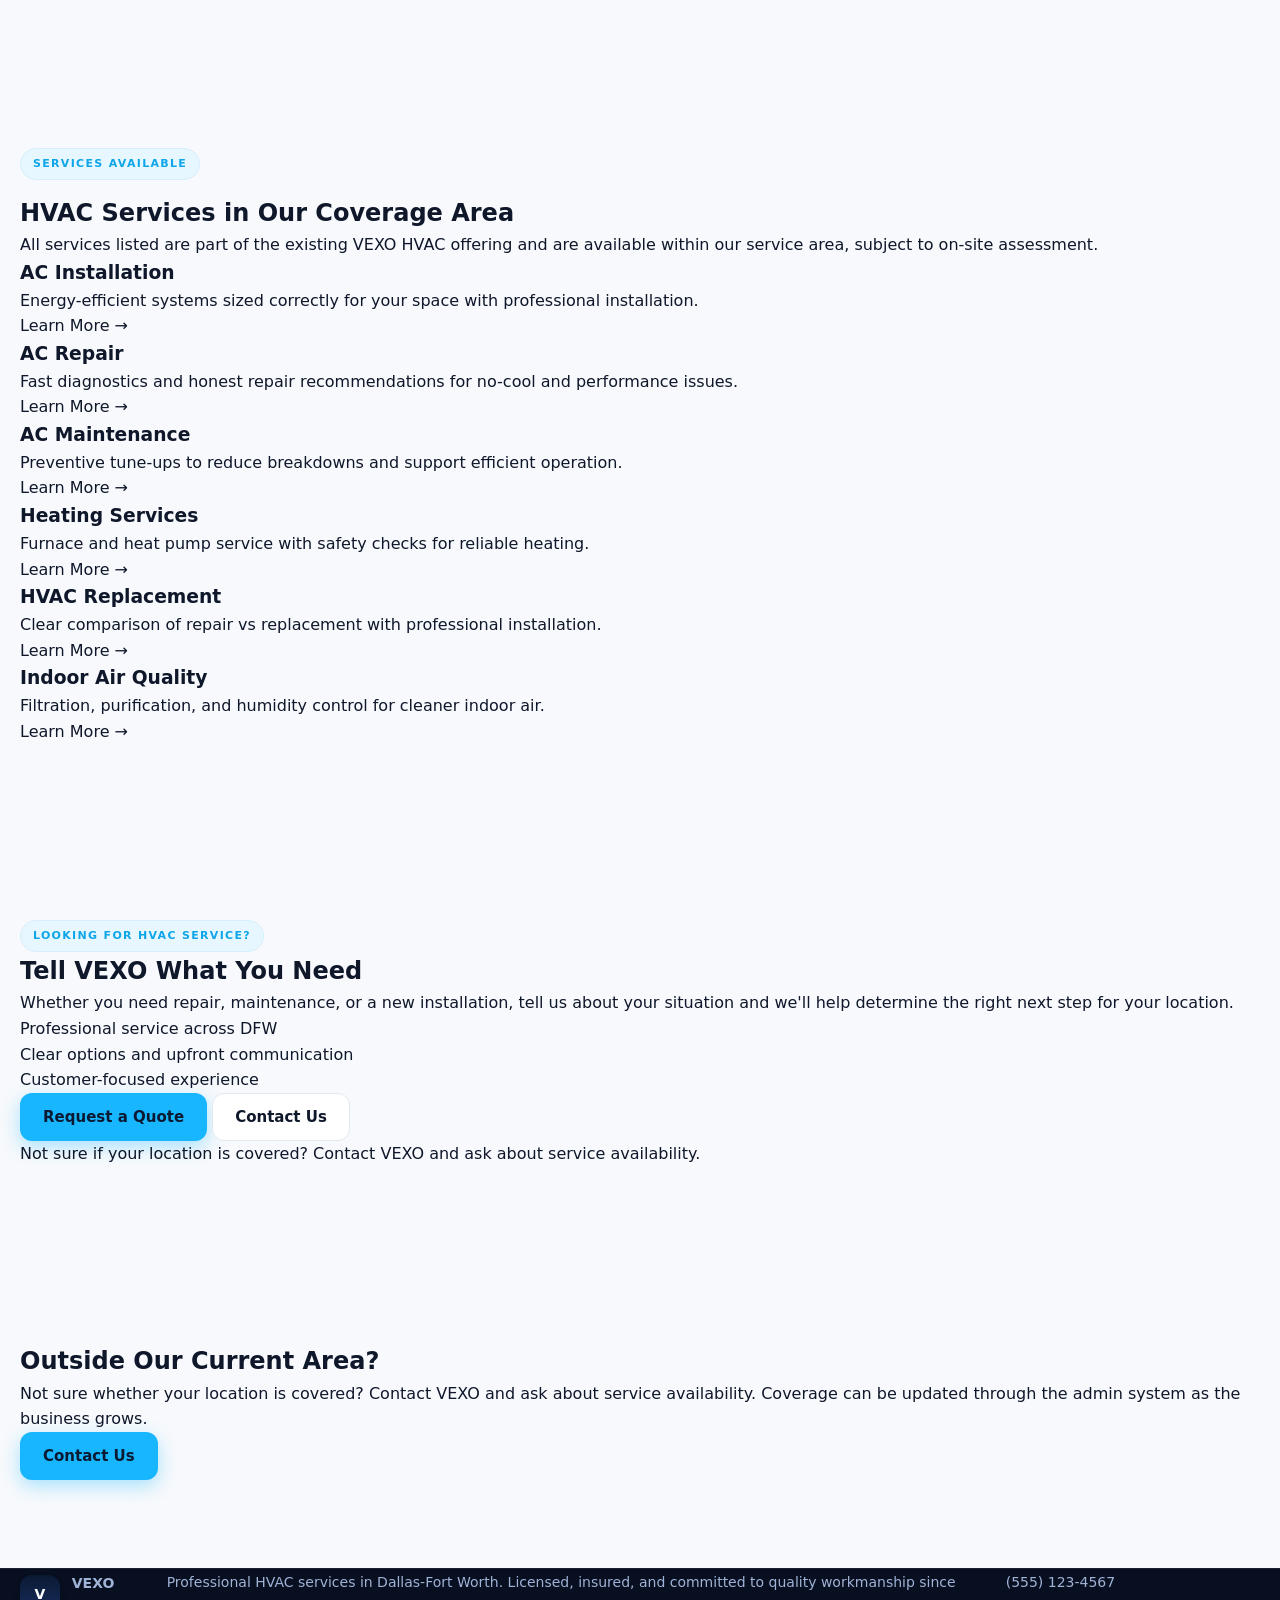
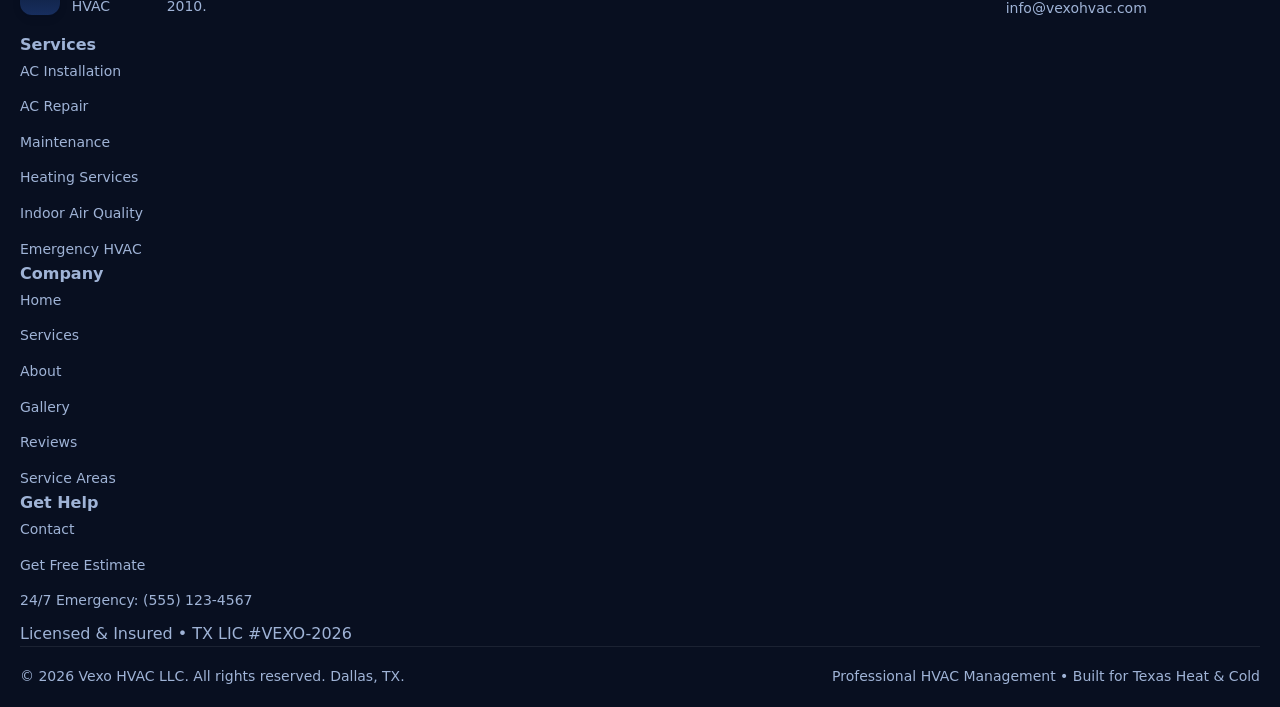
<file: page/service-areas.html>
<!DOCTYPE html>
<html lang="en">
<head>
  <meta charset="UTF-8" />
  <meta name="viewport" content="width=device-width, initial-scale=1.0" />
  <meta name="description" content="VEXO HVAC service areas - professional heating and cooling services available across Dallas-Fort Worth and surrounding communities." />
  <title>HVAC Service Areas | VEXO HVAC</title>

  <link rel="preconnect" href="https://fonts.googleapis.com">
  <link rel="preconnect" href="https://fonts.gstatic.com" crossorigin>
  <link href="https://fonts.googleapis.com/css2?family=Manrope:wght@400;500;600;700;800&display=swap" rel="stylesheet">

  <link rel="stylesheet" href="../css/main.css" />
  <link rel="stylesheet" href="../css/components.css" />
  <link rel="stylesheet" href="../css/responsive.css" />
</head>
<body>

  <header class="header" id="header">
    <div class="header-top">
      <div class="container header-top-inner">
        <span class="header-top-text">24/7 Emergency Service • Licensed & Insured • Dallas-Fort Worth</span>
        <a href="tel:+15551234567" class="header-top-phone">Call (555) 123-4567</a>
      </div>
    </div>
    <div class="container header-main">
      <a href="../index.html" class="brand" aria-label="VEXO HVAC Home">
        <span class="brand-mark">V</span>
        <span class="brand-text"><strong>VEXO</strong> <span>HVAC</span></span>
      </a>
      <nav class="nav" aria-label="Primary Navigation">
        <ul class="nav-list" role="list">
          <li><a href="../index.html" class="nav-link">Home</a></li>
          <li><a href="services.html" class="nav-link">Services</a></li>
          <li><a href="about.html" class="nav-link">About</a></li>
          <li><a href="gallery.html" class="nav-link">Gallery</a></li>
          <li><a href="reviews.html" class="nav-link">Reviews</a></li>
          <li><a href="service-areas.html" class="nav-link is-active" aria-current="page">Service Areas</a></li>
          <li><a href="contact.html" class="nav-link">Contact</a></li>
        </ul>
      </nav>
      <div class="header-actions">
        <a href="quote.html" class="btn btn-primary">Get Free Estimate</a>
        <button type="button" class="nav-toggle" id="navToggle" aria-label="Open menu" aria-expanded="false" aria-controls="navMobile">
          <span></span><span></span><span></span>
        </button>
      </div>
    </div>
    <div class="nav-mobile" id="navMobile" hidden>
      <ul class="nav-mobile-list" role="list">
        <li><a href="../index.html" class="nav-mobile-link">Home</a></li>
        <li><a href="services.html" class="nav-mobile-link">Services</a></li>
        <li><a href="about.html" class="nav-mobile-link">About</a></li>
        <li><a href="gallery.html" class="nav-mobile-link">Gallery</a></li>
        <li><a href="reviews.html" class="nav-mobile-link">Reviews</a></li>
        <li><a href="service-areas.html" class="nav-mobile-link is-active">Service Areas</a></li>
        <li><a href="contact.html" class="nav-mobile-link">Contact</a></li>
        <li><a href="quote.html" class="btn btn-primary btn-block">Get Free Estimate</a></li>
      </ul>
    </div>
  </header>

  <main>

    <div class="breadcrumb-wrap">
      <div class="container">
        <nav class="breadcrumb" aria-label="Breadcrumb">
          <a href="../index.html">Home</a>
          <span aria-hidden="true">/</span>
          <span aria-current="page">Service Areas</span>
        </nav>
      </div>
    </div>

    <section class="page-hero service-areas-hero">
      <div class="container">
        <div class="page-hero-inner">
          <span class="eyebrow">Service Areas</span>
          <h1 class="page-hero-title">HVAC Service Where You Need It</h1>
          <p class="page-hero-desc">Explore the areas where VEXO provides professional HVAC services and support. Our team focuses on reliable service, clear communication, and quality workmanship for homes and businesses across our coverage area.</p>
          <div class="hero-actions">
            <a href="quote.html" class="btn btn-primary">Request a Quote</a>
            <a href="contact.html" class="btn btn-secondary">Contact VEXO</a>
          </div>
        </div>
      </div>
    </section>

    <section class="section areas">
      <div class="container">
        <div class="areas-head">
          <span class="eyebrow">Where We Work</span>
          <h2 class="areas-title">VEXO HVAC Service Area</h2>
          <p class="areas-desc">VEXO HVAC provides heating and cooling services across Dallas-Fort Worth and surrounding communities. The areas listed below reflect the coverage used throughout the existing VEXO website. Service coverage can be configured through the admin system as needed.</p>
        </div>

        <div class="areas-grid">

          <div class="area">
            <b>Dallas</b>
            <span>HVAC Service</span>
          </div>

          <div class="area">
            <b>Plano</b>
            <span>HVAC Service</span>
          </div>

          <div class="area">
            <b>Frisco</b>
            <span>HVAC Service</span>
          </div>

          <div class="area">
            <b>Irving</b>
            <span>HVAC Service</span>
          </div>

          <div class="area">
            <b>Surrounding Communities</b>
            <span>DFW Coverage</span>
          </div>

        </div>

        <div class="areas-foot">
          <p>Don't see your area listed? Contact us to ask about service availability in your location.</p>
          <a href="contact.html" class="btn btn-secondary">Ask About Availability</a>
        </div>
      </div>
    </section>

    <section class="section why-local">
      <div class="container">
        <div class="section-header">
          <span class="eyebrow">Local HVAC Service</span>
          <h2 class="section-title">Why Choose Local HVAC Support</h2>
        </div>
        <div class="why-choose-grid">
          <div class="why-cards">
            <div class="why-card">
              <h3>Convenient Service</h3>
              <p>Local scheduling and clear arrival windows that respect your time.</p>
            </div>
            <div class="why-card">
              <h3>Understanding Local Needs</h3>
              <p>Experience with Texas heat, cold snaps, and common home system setups in DFW.</p>
            </div>
            <div class="why-card">
              <h3>Professional Communication</h3>
              <p>Findings explained clearly with options presented before any work begins.</p>
            </div>
            <div class="why-card">
              <h3>Reliable Support</h3>
              <p>Follow-up guidance and support for the systems we service and install.</p>
            </div>
          </div>
          <div class="why-choose-intro">
            <h3>Practical HVAC Solutions for Your Area</h3>
            <p class="section-desc">Working with a local HVAC provider means faster coordination, practical recommendations, and service tailored to the conditions in your area. VEXO focuses on solutions that support comfort and reliable operation.</p>
            <a href="about.html" class="btn btn-secondary">About VEXO</a>
          </div>
        </div>
      </div>
    </section>

    <section class="section services-available">
      <div class="container">
        <div class="section-header">
          <span class="eyebrow">Services Available</span>
          <h2 class="section-title">HVAC Services in Our Coverage Area</h2>
          <p class="section-desc">All services listed are part of the existing VEXO HVAC offering and are available within our service area, subject to on-site assessment.</p>
        </div>
        <div class="services-grid">
          <article class="service-card">
            <h3 class="service-title">AC Installation</h3>
            <p class="service-desc">Energy-efficient systems sized correctly for your space with professional installation.</p>
            <a href="service.html?service=ac-installation" class="service-link">Learn More →</a>
          </article>
          <article class="service-card">
            <h3 class="service-title">AC Repair</h3>
            <p class="service-desc">Fast diagnostics and honest repair recommendations for no-cool and performance issues.</p>
            <a href="service.html?service=ac-repair" class="service-link">Learn More →</a>
          </article>
          <article class="service-card">
            <h3 class="service-title">AC Maintenance</h3>
            <p class="service-desc">Preventive tune-ups to reduce breakdowns and support efficient operation.</p>
            <a href="service.html?service=ac-maintenance" class="service-link">Learn More →</a>
          </article>
          <article class="service-card">
            <h3 class="service-title">Heating Services</h3>
            <p class="service-desc">Furnace and heat pump service with safety checks for reliable heating.</p>
            <a href="service.html?service=heating" class="service-link">Learn More →</a>
          </article>
          <article class="service-card">
            <h3 class="service-title">HVAC Replacement</h3>
            <p class="service-desc">Clear comparison of repair vs replacement with professional installation.</p>
            <a href="service.html?service=hvac-replacement" class="service-link">Learn More →</a>
          </article>
          <article class="service-card">
            <h3 class="service-title">Indoor Air Quality</h3>
            <p class="service-desc">Filtration, purification, and humidity control for cleaner indoor air.</p>
            <a href="service.html?service=indoor-air-quality" class="service-link">Learn More →</a>
          </article>
        </div>
      </div>
    </section>

    <section class="section area-cta">
      <div class="container">
        <div class="emergency-card">
          <div class="emergency-card-content">
            <span class="eyebrow eyebrow-light">Looking for HVAC Service?</span>
            <h2 class="emergency-title">Tell VEXO What You Need</h2>
            <p class="emergency-desc">Whether you need repair, maintenance, or a new installation, tell us about your situation and we'll help determine the right next step for your location.</p>
            <ul class="emergency-list" role="list">
              <li>Professional service across DFW</li>
              <li>Clear options and upfront communication</li>
              <li>Customer-focused experience</li>
            </ul>
          </div>
          <div class="emergency-card-actions">
            <a href="quote.html" class="btn btn-primary btn-large">Request a Quote</a>
            <a href="contact.html" class="btn btn-ghost btn-large">Contact Us</a>
            <p class="emergency-note">Not sure if your location is covered? Contact VEXO and ask about service availability.</p>
          </div>
        </div>
      </div>
    </section>

    <section class="section outside-area">
      <div class="container">
        <div class="areas-card">
          <div class="areas-card-text">
            <h2>Outside Our Current Area?</h2>
            <p>Not sure whether your location is covered? Contact VEXO and ask about service availability. Coverage can be updated through the admin system as the business grows.</p>
          </div>
          <div class="areas-card-action">
            <a href="contact.html" class="btn btn-primary">Contact Us</a>
          </div>
        </div>
      </div>
    </section>

  </main>

  <footer class="footer">
    <div class="container">
      <div class="footer-grid">
        <div class="footer-brand">
          <a href="../index.html" class="brand" aria-label="VEXO HVAC Home">
            <span class="brand-mark">V</span>
            <span class="brand-text"><strong>VEXO</strong> <span>HVAC</span></span>
          </a>
          <p class="footer-desc">Professional HVAC services in Dallas-Fort Worth. Licensed, insured, and committed to quality workmanship since 2010.</p>
          <div class="footer-contact">
            <a href="tel:+15551234567">(555) 123-4567</a>
            <a href="mailto:info@vexohvac.com">info@vexohvac.com</a>
          </div>
        </div>
        <div class="footer-col">
          <h4 class="footer-title">Services</h4>
          <ul class="footer-links" role="list">
            <li><a href="service.html?service=ac-installation">AC Installation</a></li>
            <li><a href="service.html?service=ac-repair">AC Repair</a></li>
            <li><a href="service.html?service=ac-maintenance">Maintenance</a></li>
            <li><a href="service.html?service=heating">Heating Services</a></li>
            <li><a href="service.html?service=indoor-air-quality">Indoor Air Quality</a></li>
            <li><a href="service.html?service=emergency-hvac">Emergency HVAC</a></li>
          </ul>
        </div>
        <div class="footer-col">
          <h4 class="footer-title">Company</h4>
          <ul class="footer-links" role="list">
            <li><a href="../index.html">Home</a></li>
            <li><a href="services.html">Services</a></li>
            <li><a href="about.html">About</a></li>
            <li><a href="gallery.html">Gallery</a></li>
            <li><a href="reviews.html">Reviews</a></li>
            <li><a href="service-areas.html">Service Areas</a></li>
          </ul>
        </div>
        <div class="footer-col">
          <h4 class="footer-title">Get Help</h4>
          <ul class="footer-links" role="list">
            <li><a href="contact.html">Contact</a></li>
            <li><a href="quote.html">Get Free Estimate</a></li>
            <li><a href="tel:+15551234567">24/7 Emergency: (555) 123-4567</a></li>
          </ul>
          <div class="footer-badge"><span>Licensed & Insured • TX LIC #VEXO-2026</span></div>
        </div>
      </div>
      <div class="footer-bottom">
        <p>© 2026 Vexo HVAC LLC. All rights reserved. Dallas, TX.</p>
        <p>Professional HVAC Management • Built for Texas Heat & Cold</p>
      </div>
    </div>
  </footer>

  <script type="module" src="../js/app.js"></script>
</body>
</html>
</file>
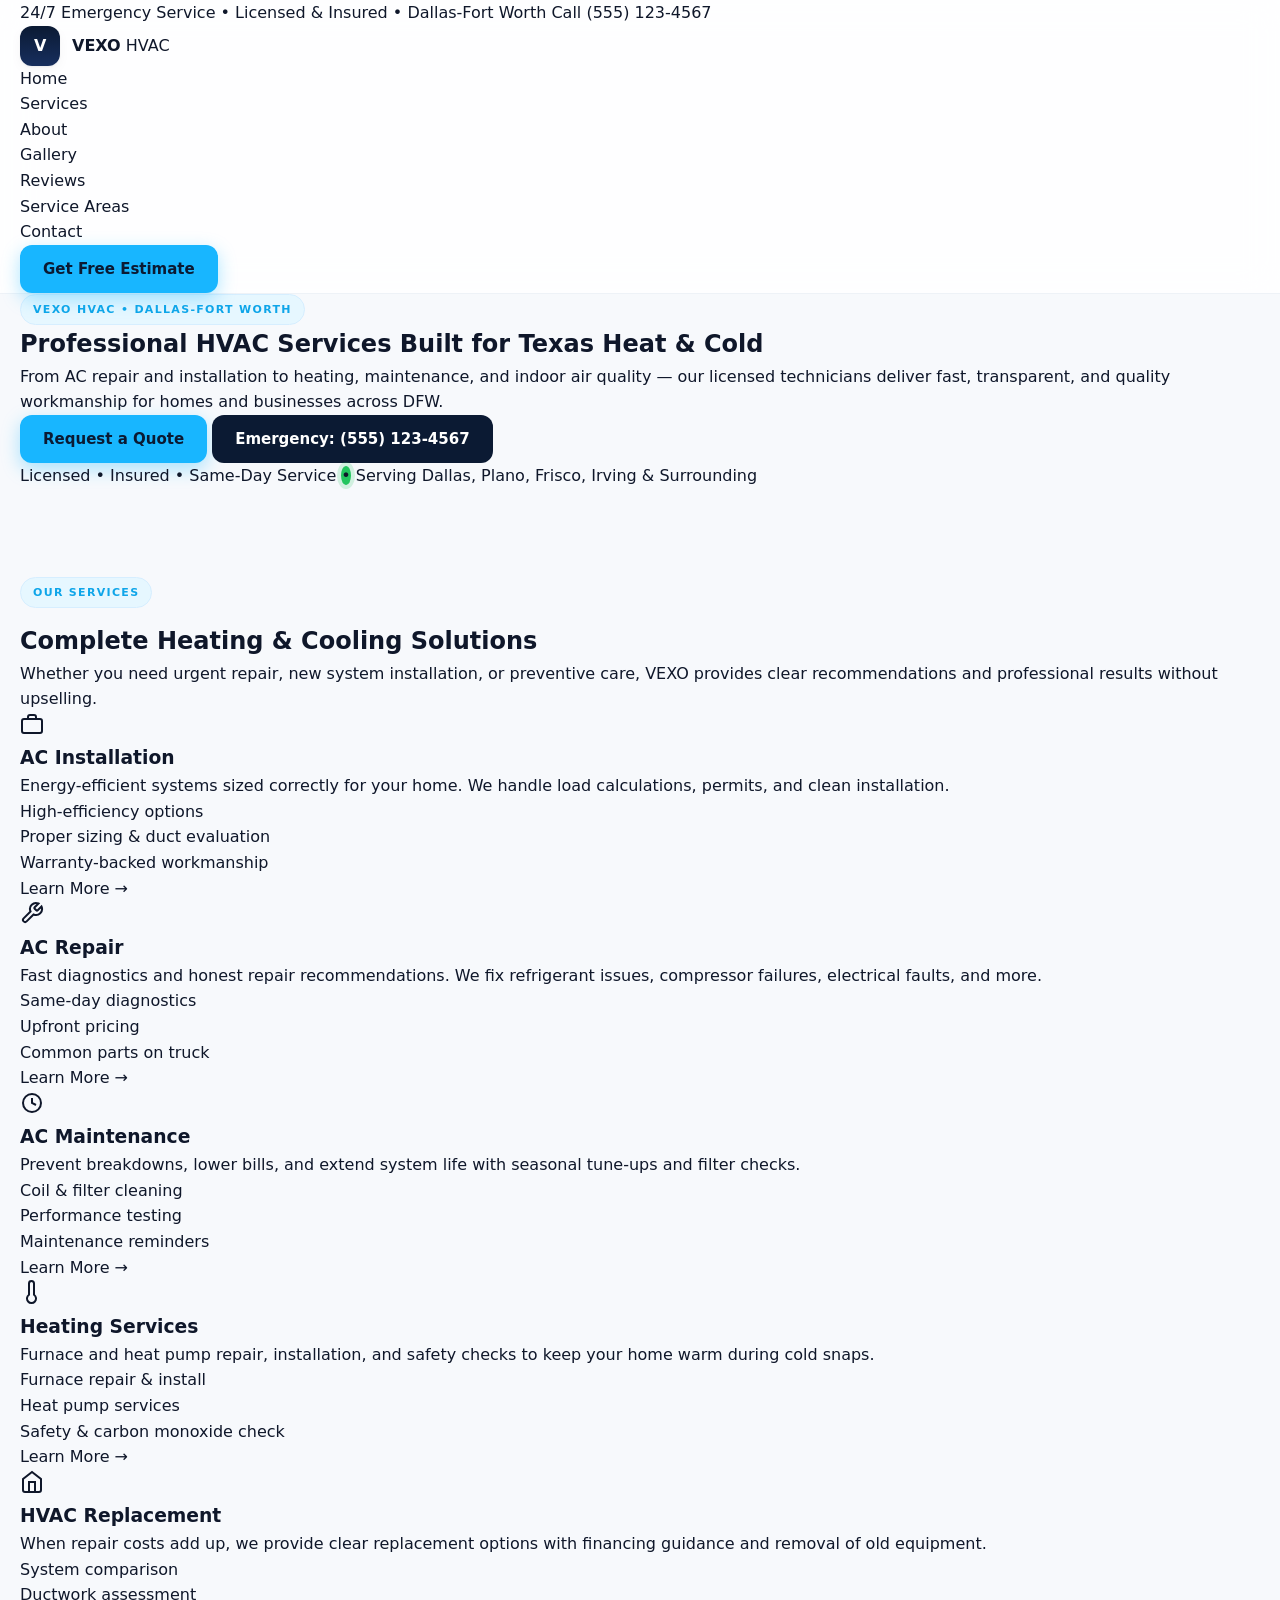
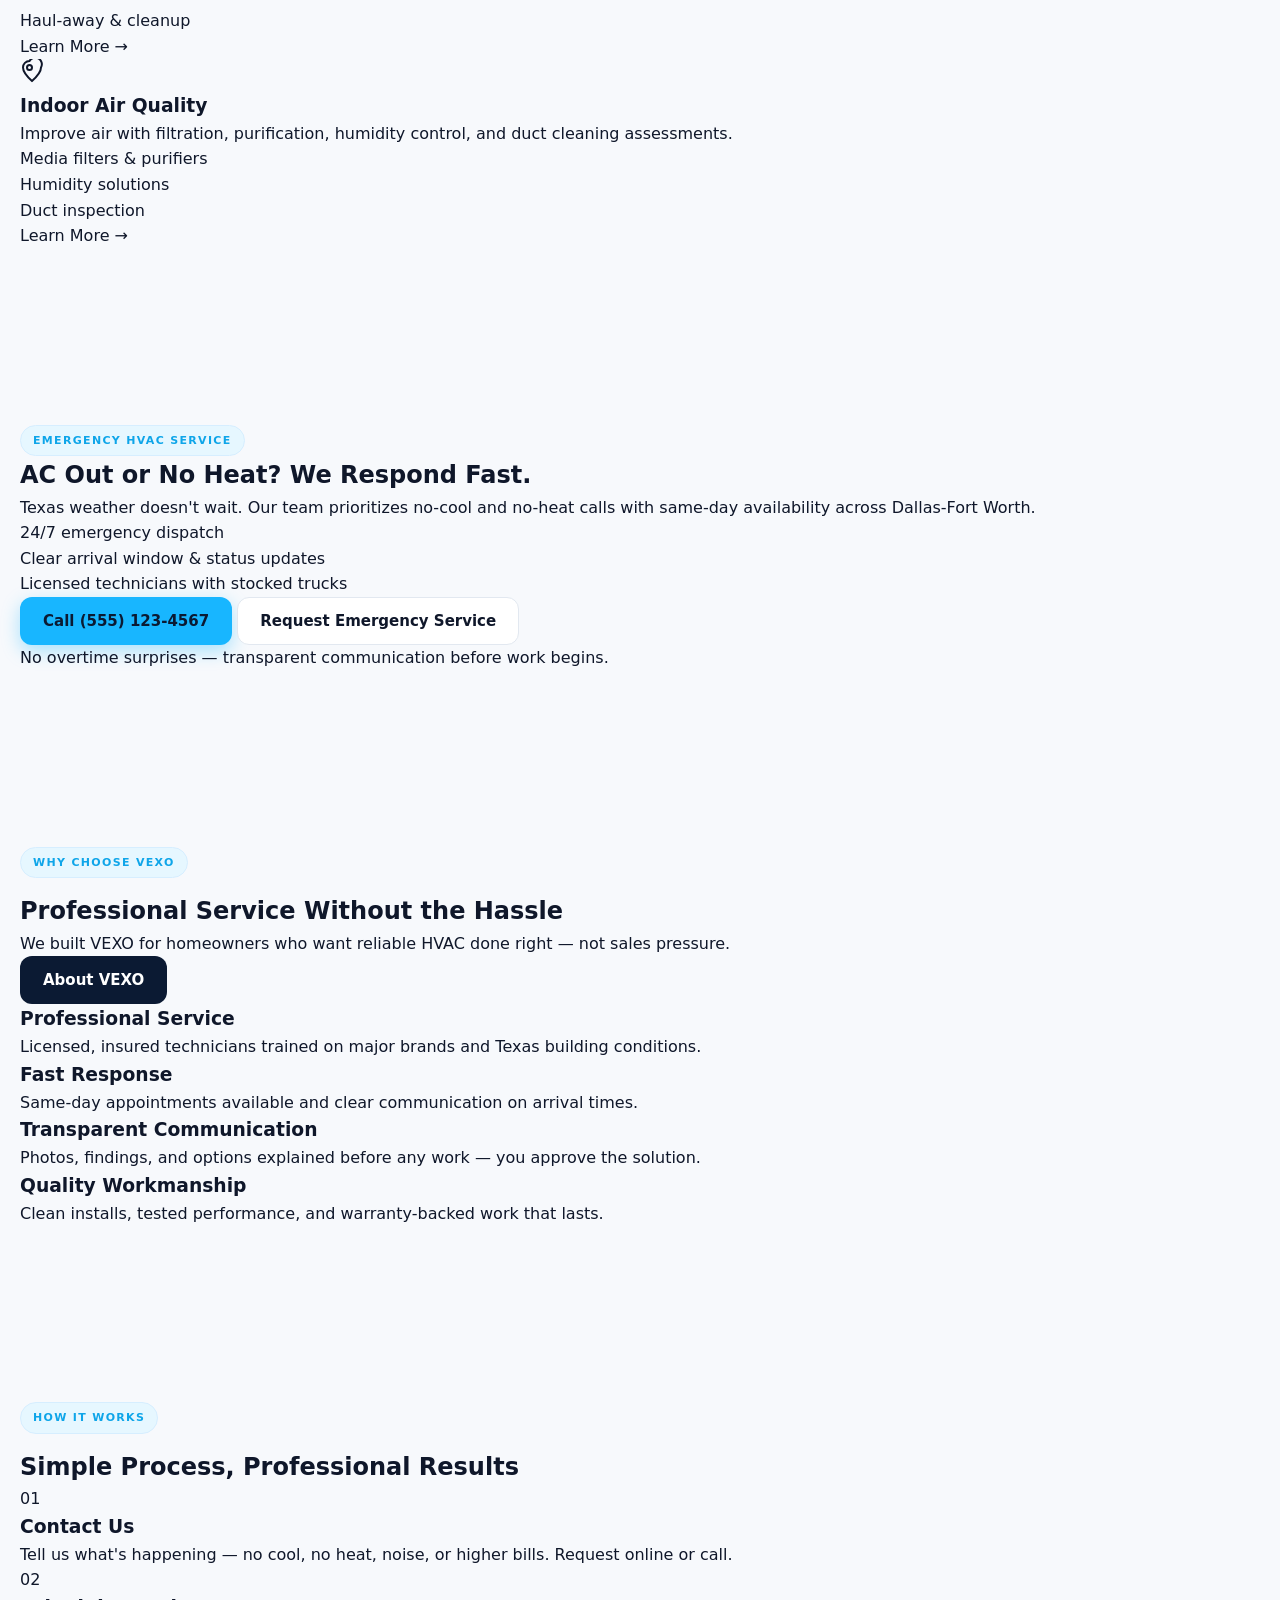
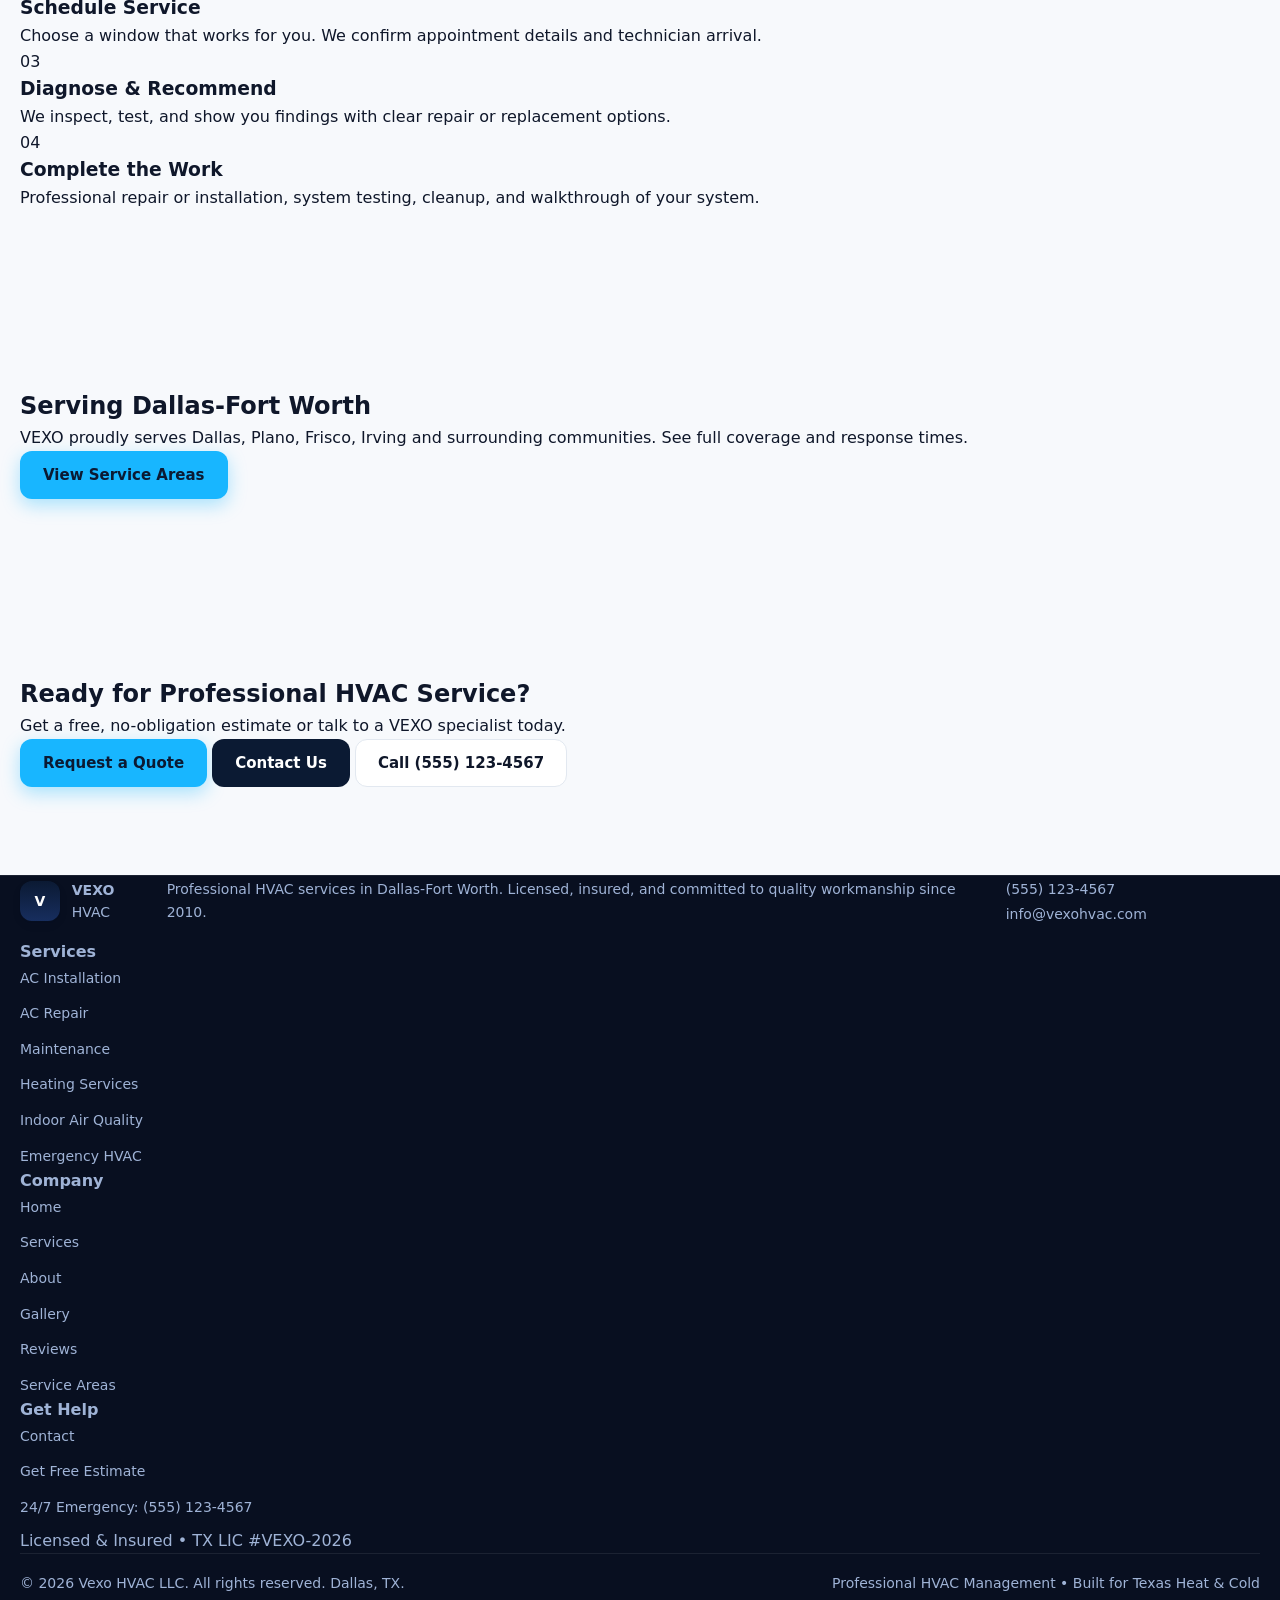
<file: page/services.html>
<!DOCTYPE html>
<html lang="en">
<head>
  <meta charset="UTF-8" />
  <meta name="viewport" content="width=device-width, initial-scale=1.0" />
  <meta name="description" content="VEXO HVAC professional services - AC installation, repair, maintenance, heating, indoor air quality and 24/7 emergency HVAC service across Dallas-Fort Worth." />
  <title>VEXO HVAC Services | Professional Heating & Cooling</title>

  <link rel="preconnect" href="https://fonts.googleapis.com">
  <link rel="preconnect" href="https://fonts.gstatic.com" crossorigin>
  <link href="https://fonts.googleapis.com/css2?family=Manrope:wght@400;500;600;700;800&display=swap" rel="stylesheet">

  <link rel="stylesheet" href="../css/main.css" />
  <link rel="stylesheet" href="../css/components.css" />
  <link rel="stylesheet" href="../css/responsive.css" />
</head>
<body>

  <!-- HEADER -->
  <header class="header" id="header">
    <div class="header-top">
      <div class="container header-top-inner">
        <span class="header-top-text">24/7 Emergency Service • Licensed & Insured • Dallas-Fort Worth</span>
        <a href="tel:+15551234567" class="header-top-phone">Call (555) 123-4567</a>
      </div>
    </div>
    <div class="container header-main">
      <a href="../index.html" class="brand" aria-label="VEXO HVAC Home">
        <span class="brand-mark">V</span>
        <span class="brand-text"><strong>VEXO</strong> <span>HVAC</span></span>
      </a>

      <nav class="nav" aria-label="Primary Navigation">
        <ul class="nav-list" role="list">
          <li><a href="../index.html" class="nav-link">Home</a></li>
          <li><a href="services.html" class="nav-link is-active" aria-current="page">Services</a></li>
          <li><a href="about.html" class="nav-link">About</a></li>
          <li><a href="gallery.html" class="nav-link">Gallery</a></li>
          <li><a href="reviews.html" class="nav-link">Reviews</a></li>
          <li><a href="service-areas.html" class="nav-link">Service Areas</a></li>
          <li><a href="contact.html" class="nav-link">Contact</a></li>
        </ul>
      </nav>

      <div class="header-actions">
        <a href="quote.html" class="btn btn-primary">Get Free Estimate</a>
        <button type="button" class="nav-toggle" id="navToggle" aria-label="Open menu" aria-expanded="false" aria-controls="navMobile">
          <span></span><span></span><span></span>
        </button>
      </div>
    </div>

    <div class="nav-mobile" id="navMobile" hidden>
      <ul class="nav-mobile-list" role="list">
        <li><a href="../index.html" class="nav-mobile-link">Home</a></li>
        <li><a href="services.html" class="nav-mobile-link is-active">Services</a></li>
        <li><a href="about.html" class="nav-mobile-link">About</a></li>
        <li><a href="gallery.html" class="nav-mobile-link">Gallery</a></li>
        <li><a href="reviews.html" class="nav-mobile-link">Reviews</a></li>
        <li><a href="service-areas.html" class="nav-mobile-link">Service Areas</a></li>
        <li><a href="contact.html" class="nav-mobile-link">Contact</a></li>
        <li><a href="quote.html" class="btn btn-primary btn-block">Get Free Estimate</a></li>
      </ul>
    </div>
  </header>

  <main>

    <!-- PAGE HERO -->
    <section class="page-hero services-hero">
      <div class="container">
        <div class="page-hero-inner">
          <span class="eyebrow">VEXO HVAC • Dallas-Fort Worth</span>
          <h1 class="page-hero-title">Professional HVAC Services Built for Texas Heat & Cold</h1>
          <p class="page-hero-desc">From AC repair and installation to heating, maintenance, and indoor air quality — our licensed technicians deliver fast, transparent, and quality workmanship for homes and businesses across DFW.</p>
          <div class="hero-actions">
            <a href="quote.html" class="btn btn-primary">Request a Quote</a>
            <a href="tel:+15551234567" class="btn btn-secondary">Emergency: (555) 123-4567</a>
          </div>
          <div class="hero-meta">
            <span>Licensed • Insured • Same-Day Service</span>
            <span class="dot">•</span>
            <span>Serving Dallas, Plano, Frisco, Irving & Surrounding</span>
          </div>
        </div>
      </div>
    </section>

    <!-- SERVICES OVERVIEW -->
    <section class="section services-overview">
      <div class="container">
        <div class="section-header">
          <span class="eyebrow">Our Services</span>
          <h2 class="section-title">Complete Heating & Cooling Solutions</h2>
          <p class="section-desc">Whether you need urgent repair, new system installation, or preventive care, VEXO provides clear recommendations and professional results without upselling.</p>
        </div>

        <div class="services-grid">

          <article class="service-card">
            <div class="service-icon" aria-hidden="true">
              <svg width="24" height="24" viewBox="0 0 24 24" fill="none" stroke="currentColor" stroke-width="2"><rect x="2" y="7" width="20" height="14" rx="2"/><path d="M16 7V5a2 2 0 0 0-2-2h-4a2 2 0 0 0-2 2v2"/><line x1="12" y1="12" x2="12" y2="12"/></svg>
            </div>
            <h3 class="service-title">AC Installation</h3>
            <p class="service-desc">Energy-efficient systems sized correctly for your home. We handle load calculations, permits, and clean installation.</p>
            <ul class="service-list">
              <li>High-efficiency options</li>
              <li>Proper sizing & duct evaluation</li>
              <li>Warranty-backed workmanship</li>
            </ul>
            <a href="service.html?service=ac-installation" class="service-link">Learn More →</a>
          </article>

          <article class="service-card">
            <div class="service-icon" aria-hidden="true">
              <svg width="24" height="24" viewBox="0 0 24 24" fill="none" stroke="currentColor" stroke-width="2"><path d="M14.7 6.3a1 1 0 0 0 0 1.4l1.6 1.6a1 1 0 0 0 1.4 0l3.77-3.77a6 6 0 0 1-7.94 7.94l-6.91 6.91a2.12 2.12 0 0 1-3-3l6.91-6.91a6 6 0 0 1 7.94-7.94l-3.76 3.76z"/></svg>
            </div>
            <h3 class="service-title">AC Repair</h3>
            <p class="service-desc">Fast diagnostics and honest repair recommendations. We fix refrigerant issues, compressor failures, electrical faults, and more.</p>
            <ul class="service-list">
              <li>Same-day diagnostics</li>
              <li>Upfront pricing</li>
              <li>Common parts on truck</li>
            </ul>
            <a href="service.html?service=ac-repair" class="service-link">Learn More →</a>
          </article>

          <article class="service-card">
            <div class="service-icon" aria-hidden="true">
              <svg width="24" height="24" viewBox="0 0 24 24" fill="none" stroke="currentColor" stroke-width="2"><path d="M3 12a9 9 0 1 0 18 0a9 9 0 0 0-18 0"/><path d="M12 7v5l4 2"/></svg>
            </div>
            <h3 class="service-title">AC Maintenance</h3>
            <p class="service-desc">Prevent breakdowns, lower bills, and extend system life with seasonal tune-ups and filter checks.</p>
            <ul class="service-list">
              <li>Coil & filter cleaning</li>
              <li>Performance testing</li>
              <li>Maintenance reminders</li>
            </ul>
            <a href="service.html?service=ac-maintenance" class="service-link">Learn More →</a>
          </article>

          <article class="service-card">
            <div class="service-icon" aria-hidden="true">
              <svg width="24" height="24" viewBox="0 0 24 24" fill="none" stroke="currentColor" stroke-width="2"><path d="M14 14.76V3.5a2.5 2.5 0 0 0-5 0v11.26a4.5 4.5 0 1 0 5 0z"/></svg>
            </div>
            <h3 class="service-title">Heating Services</h3>
            <p class="service-desc">Furnace and heat pump repair, installation, and safety checks to keep your home warm during cold snaps.</p>
            <ul class="service-list">
              <li>Furnace repair & install</li>
              <li>Heat pump services</li>
              <li>Safety & carbon monoxide check</li>
            </ul>
            <a href="service.html?service=heating" class="service-link">Learn More →</a>
          </article>

          <article class="service-card">
            <div class="service-icon" aria-hidden="true">
              <svg width="24" height="24" viewBox="0 0 24 24" fill="none" stroke="currentColor" stroke-width="2"><path d="M3 9l9-7 9 7v11a2 2 0 0 1-2 2H5a2 2 0 0 1-2-2z"/><polyline points="9 22 9 12 15 12 15 22"/></svg>
            </div>
            <h3 class="service-title">HVAC Replacement</h3>
            <p class="service-desc">When repair costs add up, we provide clear replacement options with financing guidance and removal of old equipment.</p>
            <ul class="service-list">
              <li>System comparison</li>
              <li>Ductwork assessment</li>
              <li>Haul-away & cleanup</li>
            </ul>
            <a href="service.html?service=hvac-replacement" class="service-link">Learn More →</a>
          </article>

          <article class="service-card">
            <div class="service-icon" aria-hidden="true">
              <svg width="24" height="24" viewBox="0 0 24 24" fill="none" stroke="currentColor" stroke-width="2"><path d="M9.5 2A6.5 6.5 0 0 0 3 8.5c0 5.424 9 13.5 9 13.5S21 13.924 21 8.5A6.5 6.5 0 0 0 9.5 2z"/><circle cx="9.5" cy="8.5" r="2.5"/></svg>
            </div>
            <h3 class="service-title">Indoor Air Quality</h3>
            <p class="service-desc">Improve air with filtration, purification, humidity control, and duct cleaning assessments.</p>
            <ul class="service-list">
              <li>Media filters & purifiers</li>
              <li>Humidity solutions</li>
              <li>Duct inspection</li>
            </ul>
            <a href="service.html?service=indoor-air-quality" class="service-link">Learn More →</a>
          </article>

        </div>
      </div>
    </section>

    <!-- EMERGENCY CTA -->
    <section class="section emergency-cta">
      <div class="container">
        <div class="emergency-card">
          <div class="emergency-card-content">
            <span class="eyebrow eyebrow-light">Emergency HVAC Service</span>
            <h2 class="emergency-title">AC Out or No Heat? We Respond Fast.</h2>
            <p class="emergency-desc">Texas weather doesn't wait. Our team prioritizes no-cool and no-heat calls with same-day availability across Dallas-Fort Worth.</p>
            <ul class="emergency-list" role="list">
              <li>24/7 emergency dispatch</li>
              <li>Clear arrival window & status updates</li>
              <li>Licensed technicians with stocked trucks</li>
            </ul>
          </div>
          <div class="emergency-card-actions">
            <a href="tel:+15551234567" class="btn btn-primary btn-large">Call (555) 123-4567</a>
            <a href="quote.html?service=emergency" class="btn btn-ghost btn-large">Request Emergency Service</a>
            <p class="emergency-note">No overtime surprises — transparent communication before work begins.</p>
          </div>
        </div>
      </div>
    </section>

    <!-- WHY CHOOSE VEXO -->
    <section class="section why-choose">
      <div class="container">
        <div class="why-choose-grid">
          <div class="why-choose-intro">
            <span class="eyebrow">Why Choose VEXO</span>
            <h2 class="section-title">Professional Service Without the Hassle</h2>
            <p class="section-desc">We built VEXO for homeowners who want reliable HVAC done right — not sales pressure.</p>
            <a href="about.html" class="btn btn-secondary">About VEXO</a>
          </div>
          <div class="why-cards">
            <div class="why-card">
              <h3>Professional Service</h3>
              <p>Licensed, insured technicians trained on major brands and Texas building conditions.</p>
            </div>
            <div class="why-card">
              <h3>Fast Response</h3>
              <p>Same-day appointments available and clear communication on arrival times.</p>
            </div>
            <div class="why-card">
              <h3>Transparent Communication</h3>
              <p>Photos, findings, and options explained before any work — you approve the solution.</p>
            </div>
            <div class="why-card">
              <h3>Quality Workmanship</h3>
              <p>Clean installs, tested performance, and warranty-backed work that lasts.</p>
            </div>
          </div>
        </div>
      </div>
    </section>

    <!-- PROCESS -->
    <section class="section process">
      <div class="container">
        <div class="section-header">
          <span class="eyebrow">How It Works</span>
          <h2 class="section-title">Simple Process, Professional Results</h2>
        </div>
        <div class="process-steps">
          <div class="process-step">
            <span class="process-number">01</span>
            <h3>Contact Us</h3>
            <p>Tell us what's happening — no cool, no heat, noise, or higher bills. Request online or call.</p>
          </div>
          <div class="process-step">
            <span class="process-number">02</span>
            <h3>Schedule Service</h3>
            <p>Choose a window that works for you. We confirm appointment details and technician arrival.</p>
          </div>
          <div class="process-step">
            <span class="process-number">03</span>
            <h3>Diagnose & Recommend</h3>
            <p>We inspect, test, and show you findings with clear repair or replacement options.</p>
          </div>
          <div class="process-step">
            <span class="process-number">04</span>
            <h3>Complete the Work</h3>
            <p>Professional repair or installation, system testing, cleanup, and walkthrough of your system.</p>
          </div>
        </div>
      </div>
    </section>

    <!-- SERVICE AREAS -->
    <section class="section service-areas-cta">
      <div class="container">
        <div class="areas-card">
          <div class="areas-card-text">
            <h2>Serving Dallas-Fort Worth</h2>
            <p>VEXO proudly serves Dallas, Plano, Frisco, Irving and surrounding communities. See full coverage and response times.</p>
          </div>
          <div class="areas-card-action">
            <a href="service-areas.html" class="btn btn-primary">View Service Areas</a>
          </div>
        </div>
      </div>
    </section>

    <!-- FINAL CTA -->
    <section class="section final-cta">
      <div class="container">
        <div class="final-cta-inner">
          <h2>Ready for Professional HVAC Service?</h2>
          <p>Get a free, no-obligation estimate or talk to a VEXO specialist today.</p>
          <div class="final-cta-actions">
            <a href="quote.html" class="btn btn-primary btn-large">Request a Quote</a>
            <a href="contact.html" class="btn btn-secondary btn-large">Contact Us</a>
            <a href="tel:+15551234567" class="btn btn-ghost btn-large">Call (555) 123-4567</a>
          </div>
        </div>
      </div>
    </section>

  </main>

  <!-- FOOTER -->
  <footer class="footer">
    <div class="container">
      <div class="footer-grid">
        <div class="footer-brand">
          <a href="../index.html" class="brand" aria-label="VEXO HVAC Home">
            <span class="brand-mark">V</span>
            <span class="brand-text"><strong>VEXO</strong> <span>HVAC</span></span>
          </a>
          <p class="footer-desc">Professional HVAC services in Dallas-Fort Worth. Licensed, insured, and committed to quality workmanship since 2010.</p>
          <div class="footer-contact">
            <a href="tel:+15551234567">(555) 123-4567</a>
            <a href="mailto:info@vexohvac.com">info@vexohvac.com</a>
          </div>
        </div>

        <div class="footer-col">
          <h4 class="footer-title">Services</h4>
          <ul class="footer-links" role="list">
            <li><a href="service.html?service=ac-installation">AC Installation</a></li>
            <li><a href="service.html?service=ac-repair">AC Repair</a></li>
            <li><a href="service.html?service=ac-maintenance">Maintenance</a></li>
            <li><a href="service.html?service=heating">Heating Services</a></li>
            <li><a href="service.html?service=indoor-air-quality">Indoor Air Quality</a></li>
            <li><a href="service.html?service=emergency">Emergency HVAC</a></li>
          </ul>
        </div>

        <div class="footer-col">
          <h4 class="footer-title">Company</h4>
          <ul class="footer-links" role="list">
            <li><a href="../index.html">Home</a></li>
            <li><a href="services.html">Services</a></li>
            <li><a href="about.html">About</a></li>
            <li><a href="gallery.html">Gallery</a></li>
            <li><a href="reviews.html">Reviews</a></li>
            <li><a href="service-areas.html">Service Areas</a></li>
          </ul>
        </div>

        <div class="footer-col">
          <h4 class="footer-title">Get Help</h4>
          <ul class="footer-links" role="list">
            <li><a href="contact.html">Contact</a></li>
            <li><a href="quote.html">Get Free Estimate</a></li>
            <li><a href="tel:+15551234567">24/7 Emergency: (555) 123-4567</a></li>
          </ul>
          <div class="footer-badge">
            <span>Licensed & Insured • TX LIC #VEXO-2026</span>
          </div>
        </div>
      </div>

      <div class="footer-bottom">
        <p>© 2026 Vexo HVAC LLC. All rights reserved. Dallas, TX.</p>
        <p>Professional HVAC Management • Built for Texas Heat & Cold</p>
      </div>
    </div>
  </footer>

  <script type="module" src="../js/app.js"></script>
</body>
</html>
</file>
<file: css/main.css>
/* =========================
   VEXO - MAIN.CSS
   Global styles, variables, reset, typography
   ========================= */

:root{
  /* Brand - extracted from original approved design */
  --primary:#0B1A33;
  --primary-2:#13294F;
  --secondary:#172E5E;
  --accent:#18B6FF;
  --accent-2:#0EA5E9;
  --accent-soft:#E6F7FF;

  --background:#F7F9FC;
  --surface:#FFFFFF;
  --surface-2:#F1F5F9;

  --text:#0F172A;
  --muted:#64748B;
  --muted-2:#94A3B8;

  --line:#E2E8F0;
  --line-2:#EEF2F7;

  /* Radius - centralized for reusability */
  --radius-sm:12px;
  --radius-md:16px;
  --radius-lg:20px;
  --radius-xl:24px;
  --radius-pill:999px;
  --radius:var(--radius-lg);

  /* Shadows */
  --shadow-sm:0 1px 2px rgba(11,26,51,.06), 0 4px 12px rgba(11,26,51,.04);
  --shadow-md:0 12px 24px rgba(11,26,51,.08), 0 2px 8px rgba(11,26,51,.06);
  --shadow-lg:0 24px 48px rgba(11,26,51,.12), 0 8px 24px rgba(11,26,51,.08);
  --shadow:var(--shadow-md);

  /* Layout */
  --container-width:1240px;
  --max:var(--container-width);

  /* Transitions */
  --transition-fast:.18s ease;
  --transition-normal:.25s ease;
  --transition-slow:.35s ease;
}

/* Reset */
*{margin:0;padding:0;box-sizing:border-box}
html{scroll-behavior:smooth;-webkit-text-size-adjust:100%}
body{
  font-family:'Inter',system-ui,-apple-system,BlinkMacSystemFont,'Segoe UI',sans-serif;
  background:var(--background);
  color:var(--text);
  line-height:1.6;
  -webkit-font-smoothing:antialiased;
  text-rendering:optimizeLegibility;
  /* overflow-x:clip (not hidden) intentionally: setting overflow-x:hidden on
     <body> forces the UA to also give it a computed overflow-y of "auto"
     (per the CSS overflow pairing rule), which turns <body> into its own
     scroll container. That silently breaks every position:sticky element
     on the page (including the hero scroll-scrub video), because sticky
     positioning then resolves against <body>'s box instead of the real
     viewport. overflow-x:clip still prevents horizontal overflow/scrollbars
     but does not create a scroll container, so position:sticky keeps
     working correctly. Do not change this back to "hidden". */
  overflow-x:clip;
}
img{display:block;max-width:100%;height:auto}
a{color:inherit;text-decoration:none}
a:focus-visible, button:focus-visible, input:focus-visible, select:focus-visible, textarea:focus-visible{
  outline:2px solid var(--accent-2);
  outline-offset:2px;
}
button,input,select,textarea{font:inherit;color:inherit}
ul,ol{list-style:none}
button{border:0;background:none;cursor:pointer}

/* Containers */
.container{width:min(calc(100% - 32px), var(--max));margin-inline:auto}

/* Typography */
.h2{font-size:clamp(28px,4vw,42px);line-height:1.05;font-weight:800;letter-spacing:-.03em}
.h3{font-size:22px;line-height:1.2;font-weight:700;letter-spacing:-.02em}
.p{color:var(--muted);font-size:16px;line-height:1.7}
.section-title{margin-top:14px}

/* Buttons Base */
.btn{
  display:inline-flex;align-items:center;justify-content:center;gap:10px;
  height:48px;padding:0 22px;border-radius:12px;
  font-weight:600;font-size:15px;white-space:nowrap;
  transition:var(--transition-normal);cursor:pointer;border:1px solid transparent;
  user-select:none;-webkit-tap-highlight-color:transparent;
}
.btn-primary{background:var(--accent);color:var(--primary);box-shadow:0 6px 18px rgba(24,182,255,.35)}
.btn-primary:hover{background:#1AC0FF;transform:translateY(-1px);box-shadow:0 10px 26px rgba(24,182,255,.4)}
.btn-secondary{background:var(--primary);color:#fff}
.btn-secondary:hover{background:var(--primary-2);transform:translateY(-1px)}
.btn-ghost{background:#fff;border-color:var(--line);color:var(--text)}
.btn-ghost:hover{border-color:var(--text);background:#fff}
.btn-white{background:#fff;border-color:#fff;color:var(--primary)}
.btn-sm{height:40px;padding:0 16px;font-size:14px;border-radius:10px}
.btn-form{height:50px;padding:0 24px}

/* Pills / Eyebrow */
.eyebrow{
  display:inline-flex;align-items:center;gap:8px;
  font-size:11px;font-weight:700;letter-spacing:.12em;text-transform:uppercase;
  color:var(--accent-2);background:var(--accent-soft);
  border:1px solid #D6EEFF;padding:6px 12px;border-radius:var(--radius-pill)
}
.eyebrow.dark{background:rgba(24,182,255,.12);border-color:rgba(24,182,255,.25);color:#7DD4FF}
.pill{
  display:inline-flex;align-items:center;gap:8px;
  border-radius:999px;padding:6px 12px;font-size:13px;font-weight:600;
  background:#fff;border:1px solid var(--line)
}
.pill-light{background:#fff;border:1px solid var(--line)}
.pill-muted{background:var(--surface-2);border:1px solid var(--line-2)}
.pill-dark{background:#0B1A33;color:#fff;border-color:#0B1A33}
.pill-accent{background:rgba(24,182,255,.15);border:1px solid rgba(24,182,255,.25);color:#7DD4FF}

/* Sections */
.section{padding:88px 0}
.section-head{display:flex;align-items:end;justify-content:space-between;gap:24px;flex-wrap:wrap;margin-bottom:36px}
.section-head p{max-width:52ch}

/* Accessibility - Reduced motion */
@media (prefers-reduced-motion: reduce){
  html{scroll-behavior:auto}
  *,*::before,*::after{animation-duration:.01ms !important;transition-duration:.01ms !important}
}

/* =========================
   HERO VIDEO SUPPORT - Added for assets/videos/video.mp4 integration
   Premium, cinematic, preserves existing VEXO identity
========================= */
.hero{
  position:relative;
  overflow:hidden;
  isolation:isolate;
}
.hero-grid{
  position:relative;
  z-index:2;
}
.hero-visual{
  position:relative;
  isolation:isolate;
  z-index:2;
}
.hero-img-wrap{
  position:relative;
  overflow:hidden;
  isolation:isolate;
  background:var(--primary);
  /* Prevents parallax transform from creating horizontal scrollbar */
  contain:paint;
}
.hero-video{
  position:absolute;
  inset:0;
  width:100%;
  height:100%;
  object-fit:cover;
  object-position:center center;
  display:block;
  transform:none !important;
}
/* Reuse existing overlay - ensure it sits above video but below badges */
.hero-img-wrap::after{
  z-index:1;
}
/* Keep badges/cards above video and overlay */
.float-badge,
.float-card{
  position:absolute;
  z-index:2;
}

/* Cinematic subtle overlay for readability if video is bright */
.hero-img-wrap::before{
  content:"";
  position:absolute;
  inset:0;
  background:linear-gradient(180deg, rgba(11,26,51,0.08) 0%, rgba(11,26,51,0.22) 65%, rgba(11,26,51,0.32) 100%);
  z-index:1;
  pointer-events:none;
}



/* Mobile - keep balanced height, prevent excessive tall hero */
@media (max-width:768px){
  .hero-img-wrap{
    aspect-ratio:4/3;
    min-height:320px;
    max-height:520px;
  }
}
@media (max-width:430px){
  .hero-img-wrap{
    aspect-ratio:4/3.2;
    min-height:280px;
  }
}

/* Accessibility - respect reduced motion */
@media (prefers-reduced-motion: reduce){
  .hero-video{
    transform:none !important;
    
  }
}
</file>
<file: css/components.css>
/* ==================================================
   VEXO HVAC - components.css
   Component styles for existing approved index.html
   Uses only classes that actually exist in index.html
   Relies on variables from css/main.css
   ================================================== */

/* ==================================================
   TOP BAR
================================================== */
.topbar {
  background: var(--primary);
  color: #CFEFFF;
  font-size: 13px;
  position: relative;
  z-index: 50;
}

.topbar .inner {
  display: flex;
  align-items: center;
  justify-content: space-between;
  gap: 16px;
  min-height: 40px;
  padding: 8px 0;
}

.topbar-left {
  display: flex;
  align-items: center;
  gap: 12px;
  flex-wrap: wrap;
}

.dot {
  width: 8px;
  height: 8px;
  border-radius: 50%;
  background: #22C55E;
  box-shadow: 0 0 0 4px rgba(34, 197, 94, 0.18);
  flex-shrink: 0;
}

.topbar strong {
  color: #fff;
  font-weight: 700;
}

.topbar a.call {
  color: #fff;
  font-weight: 700;
  display: inline-flex;
  align-items: center;
  gap: 6px;
  text-decoration: underline;
  text-underline-offset: 3px;
}

.topbar a.call:hover {
  color: var(--accent);
}

/* ==================================================
   HEADER / NAVBAR
================================================== */
.header {
  position: sticky;
  top: 0;
  z-index: 40;
  background: rgba(255, 255, 255, 0.84);
  backdrop-filter: saturate(180%) blur(18px);
  -webkit-backdrop-filter: saturate(180%) blur(18px);
  border-bottom: 1px solid var(--line-2);
}

.nav {
  display: flex;
  align-items: center;
  justify-content: space-between;
  gap: 20px;
  min-height: 72px;
}

.brand {
  display: flex;
  align-items: center;
  gap: 12px;
}

.brand-mark {
  width: 40px;
  height: 40px;
  border-radius: 12px;
  background: linear-gradient(180deg, var(--primary), var(--secondary));
  display: grid;
  place-items: center;
  color: #fff;
  font-weight: 800;
  letter-spacing: -0.02em;
  box-shadow: var(--shadow-sm);
}

.brand-mark-light {
  background: #fff;
  color: var(--primary);
}

.brand-name {
  font-weight: 800;
  font-size: 18px;
  letter-spacing: -0.02em;
  line-height: 1;
}

.brand-sub {
  font-size: 11px;
  letter-spacing: 0.14em;
  text-transform: uppercase;
  color: var(--muted);
  font-weight: 700;
  margin-top: 2px;
}

/* ==================================================
   NAVIGATION
================================================== */
.nav-links {
  display: flex;
  align-items: center;
  gap: 28px;
}

.nav-links a {
  font-size: 14px;
  font-weight: 500;
  color: #334155;
  position: relative;
  padding: 4px 0;
}

.nav-links a:hover,
.nav-links a.active {
  color: var(--text);
}

.nav-links a.active:after {
  content: "";
  position: absolute;
  left: 0;
  right: 0;
  bottom: -8px;
  height: 2px;
  background: var(--accent);
  border-radius: 999px;
}

.nav-right {
  display: flex;
  align-items: center;
  gap: 14px;
}

.phone {
  display: flex;
  align-items: center;
  gap: 10px;
  font-weight: 700;
}

.phone small {
  display: block;
  font-size: 11px;
  font-weight: 600;
  color: var(--muted);
  letter-spacing: 0.06em;
  text-transform: uppercase;
  line-height: 1;
}

.phone strong {
  font-size: 14px;
  line-height: 1;
}

.phone-icon {
  width: 36px;
  height: 36px;
  border-radius: 10px;
  background: var(--surface-2);
  border: 1px solid var(--line);
  display: grid;
  place-items: center;
  flex-shrink: 0;
}

.hamburger {
  display: none;
  width: 44px;
  height: 44px;
  border-radius: 12px;
  border: 1px solid var(--line);
  background: #fff;
  place-items: center;
  cursor: pointer;
}

.hamburger span {
  width: 18px;
  height: 2px;
  background: var(--text);
  display: block;
  position: relative;
  transition: var(--transition-fast);
}

.hamburger span:before,
.hamburger span:after {
  content: "";
  position: absolute;
  left: 0;
  width: 18px;
  height: 2px;
  background: var(--text);
  transition: var(--transition-fast);
}

.hamburger span:before {
  top: -6px;
}

.hamburger span:after {
  top: 6px;
}

.hamburger.active span {
  background: transparent;
}

.hamburger.active span:before {
  transform: translateY(6px) rotate(45deg);
}

.hamburger.active span:after {
  transform: translateY(-6px) rotate(-45deg);
}

.mobile {
  display: none;
  border-top: 1px solid var(--line-2);
  background: #fff;
  padding: 12px 0 20px;
}

.mobile.open {
  display: block;
}

.mobile a {
  display: flex;
  align-items: center;
  justify-content: space-between;
  padding: 14px 4px;
  font-weight: 600;
  border-bottom: 1px solid var(--line-2);
}

.mobile .actions {
  display: grid;
  grid-template-columns: 1fr 1fr;
  gap: 12px;
  margin-top: 16px;
}

/* ==================================================
   HERO
================================================== */
.hero {
  background: radial-gradient(1200px 600px at 80% -10%, #E6F3FF 0%, transparent 60%), linear-gradient(180deg, #FFFFFF 0%, #F7F9FC 100%);
  padding: 28px 0 0;
  overflow: hidden;
}

.hero-grid {
  display: grid;
  grid-template-columns: 1.05fr 0.95fr;
  gap: 32px;
  align-items: center;
  padding: 36px 0 28px;
}

.badge-row {
  display: flex;
  flex-wrap: wrap;
  gap: 10px;
  margin-bottom: 18px;
}

.hero h1 {
  font-size: clamp(36px, 5.2vw, 64px);
  line-height: 0.95;
  letter-spacing: -0.04em;
  font-weight: 800;
}

.hero-desc {
  font-size: clamp(16px, 1.6vw, 18px);
  color: var(--muted);
  margin: 18px 0 26px;
  max-width: 54ch;
  line-height: 1.7;
}

.hero-ctas {
  display: flex;
  gap: 12px;
  flex-wrap: wrap;
  margin-bottom: 22px;
}

.trust-mini {
  display: flex;
  gap: 18px;
  flex-wrap: wrap;
  border-top: 1px solid var(--line-2);
  padding-top: 18px;
  margin-top: 6px;
}

.trust-mini li {
  display: flex;
  align-items: center;
  gap: 8px;
  font-size: 13px;
  font-weight: 600;
  color: #334155;
}

.trust-mini li i {
  width: 22px;
  height: 22px;
  border-radius: 50%;
  background: var(--primary);
  color: #fff;
  display: grid;
  place-items: center;
  font-size: 12px;
  font-style: normal;
  flex-shrink: 0;
}

.hero-visual {
  position: relative;
  isolation: isolate;
}

.hero-img-wrap {
  position: relative;
  border-radius: 28px;
  overflow: hidden;
  background: #E2E8F0;
  box-shadow: var(--shadow-lg);
  aspect-ratio: 4 / 3.2;
  border: 1px solid #E9EEF5;
}

.hero-img-wrap img {
  width: 100%;
  height: 100%;
  object-fit: cover;
}

.hero-img-wrap:after {
  content: "";
  position: absolute;
  inset: 0;
  background: linear-gradient(180deg, rgba(11, 26, 51, 0) 40%, rgba(11, 26, 51, 0.28) 100%);
  pointer-events: none;
}

.float-card {
  position: absolute;
  left: -22px;
  bottom: 28px;
  background: #fff;
  border: 1px solid var(--line);
  border-radius: 18px;
  padding: 14px 16px;
  box-shadow: var(--shadow-lg);
  display: flex;
  gap: 12px;
  align-items: center;
  z-index: 2;
  min-width: 240px;
}

.float-card-icon {
  width: 42px;
  height: 42px;
  border-radius: 12px;
  background: var(--primary);
  color: #fff;
  display: grid;
  place-items: center;
  font-weight: 800;
  flex-shrink: 0;
}

.float-card .stars {
  color: #F59E0B;
  letter-spacing: 2px;
  font-size: 14px;
}

.float-card b {
  font-size: 18px;
  line-height: 1;
}

.float-card small {
  display: block;
  color: var(--muted);
  font-size: 12px;
  font-weight: 600;
  margin-top: 2px;
}

.float-badge {
  position: absolute;
  right: 14px;
  top: 14px;
  z-index: 2;
  background: rgba(11, 26, 51, 0.88);
  backdrop-filter: blur(10px);
  -webkit-backdrop-filter: blur(10px);
  color: #fff;
  border-radius: 999px;
  padding: 8px 12px;
  font-size: 12px;
  font-weight: 700;
  display: flex;
  align-items: center;
  gap: 8px;
  border: 1px solid rgba(255, 255, 255, 0.18);
}

.live {
  width: 8px;
  height: 8px;
  border-radius: 50%;
  background: #22C55E;
  box-shadow: 0 0 0 4px rgba(34, 197, 94, 0.22);
  flex-shrink: 0;
}

/* ==================================================
   TRUST BAR
================================================== */
.trustbar {
  background: #fff;
  border-top: 1px solid var(--line-2);
  border-bottom: 1px solid var(--line-2);
}

.trustbar-grid {
  display: grid;
  grid-template-columns: repeat(4, 1fr);
}

.trustbar-item {
  display: flex;
  align-items: center;
  gap: 16px;
  padding: 20px 0;
  border-right: 1px solid var(--line-2);
}

.trustbar-item:last-child {
  border-right: 0;
}

.trustbar-item b {
  font-size: 28px;
  line-height: 1;
  letter-spacing: -0.03em;
}

.trustbar-item span {
  font-size: 12px;
  font-weight: 700;
  letter-spacing: 0.08em;
  text-transform: uppercase;
  color: var(--muted);
  display: block;
  margin-top: 4px;
}

.trust-icon {
  width: 44px;
  height: 44px;
  border-radius: 12px;
  background: var(--surface-2);
  border: 1px solid var(--line-2);
  display: grid;
  place-items: center;
  font-size: 18px;
  flex-shrink: 0;
}

/* ==================================================
   SERVICES
================================================== */
.services {
  padding-top: 84px;
}

.grid-3 {
  display: grid;
  grid-template-columns: repeat(3, 1fr);
  gap: 18px;
}

/* ==================================================
   SERVICE CARDS
================================================== */
.card {
  background: var(--surface);
  border: 1px solid var(--line);
  border-radius: var(--radius);
  padding: 22px;
  transition: var(--transition-normal);
  position: relative;
  overflow: hidden;
}

.card:hover {
  transform: translateY(-3px);
  box-shadow: var(--shadow);
  border-color: #D9E2EF;
}

.card-top {
  display: flex;
  align-items: start;
  justify-content: space-between;
  margin-bottom: 16px;
}

.card-icon {
  width: 48px;
  height: 48px;
  border-radius: 14px;
  background: linear-gradient(180deg, #F0F9FF, #E6F3FF);
  border: 1px solid #D6E9FF;
  display: grid;
  place-items: center;
  font-size: 22px;
  color: var(--primary);
  flex-shrink: 0;
}

.card-icon-emergency {
  background: #FFE9E9;
  border-color: #FFD2D2;
}

.card h3 {
  font-size: 17px;
  font-weight: 700;
  letter-spacing: -0.01em;
  margin-bottom: 8px;
}

.card p {
  font-size: 14px;
  color: var(--muted);
  line-height: 1.7;
  margin-bottom: 16px;
}

.card a.link {
  font-size: 13px;
  font-weight: 700;
  display: inline-flex;
  align-items: center;
  gap: 6px;
  color: var(--primary);
}

.card a.link:hover {
  color: var(--accent-2);
}

.card a.link:after {
  content: "→";
  transition: var(--transition-fast);
}

.card:hover a.link:after {
  transform: translateX(3px);
}

.card-emergency {
  border-color: #FFD9D9;
  background: linear-gradient(180deg, #FFF8F8, #FFFFFF);
}

/* ==================================================
   WHY CHOOSE US
================================================== */
.why {
  background: var(--primary);
  color: #E6EEFA;
  position: relative;
  overflow: hidden;
}

.why:after {
  content: "";
  position: absolute;
  inset: 0;
  background: radial-gradient(800px 400px at 20% 0%, rgba(24, 182, 255, 0.18), transparent 60%);
  pointer-events: none;
}

.why .container {
  position: relative;
  z-index: 1;
}

.why-grid {
  display: grid;
  grid-template-columns: 0.95fr 1.05fr;
  gap: 40px;
  align-items: center;
}

.why-title {
  color: #fff;
}

.why-desc {
  color: #9FB3D6;
  margin-top: 14px;
}

.why-list {
  display: grid;
  grid-template-columns: 1fr 1fr;
  gap: 18px;
  margin-top: 28px;
}

.why-item {
  background: rgba(255, 255, 255, 0.06);
  border: 1px solid rgba(255, 255, 255, 0.1);
  border-radius: 16px;
  padding: 18px;
}

.why-item b {
  display: block;
  font-size: 15px;
  color: #fff;
  margin: 10px 0 6px;
}

.why-item p {
  font-size: 13px;
  color: #9FB3D6;
  line-height: 1.6;
}

.why-icon {
  width: 40px;
  height: 40px;
  border-radius: 10px;
  background: #0F264E;
  border: 1px solid rgba(255, 255, 255, 0.12);
  display: grid;
  place-items: center;
  color: #7DD4FF;
}

.why-img {
  border-radius: 24px;
  overflow: hidden;
  border: 1px solid rgba(255, 255, 255, 0.12);
  aspect-ratio: 4 / 3;
  box-shadow: 0 20px 40px rgba(0, 0, 0, 0.35);
}

.why-img img {
  width: 100%;
  height: 100%;
  object-fit: cover;
}

/* ==================================================
   EMERGENCY CTA
================================================== */
.emergency {
  background: linear-gradient(100deg, #0B1A33 0%, #122A56 60%, #0B1A33 100%);
  color: #fff;
  padding: 28px 0;
  position: relative;
  overflow: hidden;
}

.emergency:before {
  content: "";
  position: absolute;
  left: -10%;
  top: -40%;
  width: 60%;
  height: 140%;
  background: radial-gradient(closest-side, rgba(24, 182, 255, 0.28), transparent);
  filter: blur(20px);
  pointer-events: none;
}

.emergency-grid {
  display: grid;
  grid-template-columns: 1.2fr 0.8fr;
  align-items: center;
  gap: 24px;
  position: relative;
}

.emergency h2 {
  font-size: clamp(24px, 3vw, 34px);
  line-height: 1.1;
  letter-spacing: -0.02em;
}

.emergency p {
  color: #9FB3D6;
  margin: 10px 0 0;
  font-size: 15px;
}

.emergency-actions {
  display: flex;
  gap: 12px;
  justify-content: flex-end;
  flex-wrap: wrap;
}

/* ==================================================
   ABOUT
================================================== */
.about-grid {
  display: grid;
  grid-template-columns: 1fr 1fr;
  gap: 48px;
  align-items: center;
}

.about-media {
  position: relative;
}

.about-main-img {
  border-radius: 24px;
  overflow: hidden;
  border: 1px solid var(--line);
  aspect-ratio: 4 / 3;
  box-shadow: var(--shadow);
}

.about-main-img img {
  width: 100%;
  height: 100%;
  object-fit: cover;
}

.exp-badge {
  position: absolute;
  left: -16px;
  bottom: -16px;
  background: var(--surface);
  border: 1px solid var(--line);
  border-radius: 16px;
  padding: 14px 18px;
  box-shadow: var(--shadow-lg);
  display: flex;
  align-items: center;
  gap: 12px;
}

.exp-badge b {
  font-size: 28px;
  letter-spacing: -0.03em;
}

.exp-badge span {
  font-size: 12px;
  font-weight: 700;
  letter-spacing: 0.06em;
  text-transform: uppercase;
  color: var(--muted);
  line-height: 1.2;
}

.about-p {
  margin-top: 14px;
}

.about-p-secondary {
  margin-top: 12px;
}

.checks {
  display: grid;
  gap: 12px;
  margin: 22px 0 0;
}

.checks li {
  display: flex;
  gap: 10px;
  align-items: start;
  font-size: 14px;
  font-weight: 500;
}

.checks li i {
  width: 22px;
  height: 22px;
  border-radius: 50%;
  background: var(--accent-soft);
  color: var(--accent-2);
  display: grid;
  place-items: center;
  font-style: normal;
  font-weight: 800;
  font-size: 12px;
  flex: 0 0 22px;
  margin-top: 1px;
}

.about-actions {
  margin-top: 22px;
  display: flex;
  gap: 12px;
  flex-wrap: wrap;
}

/* ==================================================
   PROJECT SHOWCASE
================================================== */
.showcase {
  background: var(--surface-2);
  border-top: 1px solid var(--line-2);
  border-bottom: 1px solid var(--line-2);
}

.show-grid {
  display: grid;
  grid-template-columns: repeat(3, 1fr);
  gap: 18px;
}

.project {
  border-radius: 20px;
  overflow: hidden;
  background: #fff;
  border: 1px solid var(--line);
  transition: var(--transition-normal);
  box-shadow: var(--shadow-sm);
}

.project:hover {
  transform: translateY(-3px);
  box-shadow: var(--shadow);
}

.project-img {
  aspect-ratio: 4 / 2.7;
  overflow: hidden;
  background: #E2E8F0;
  position: relative;
}

.project-img img {
  width: 100%;
  height: 100%;
  object-fit: cover;
  transition: 0.6s ease;
}

.project:hover .project-img img {
  transform: scale(1.06);
}

.project-tag {
  position: absolute;
  left: 12px;
  top: 12px;
  background: #fff;
  border: 1px solid var(--line);
  border-radius: 999px;
  padding: 6px 10px;
  font-size: 11px;
  font-weight: 700;
  letter-spacing: 0.06em;
  text-transform: uppercase;
  z-index: 1;
}

.project-body {
  padding: 16px 18px 18px;
}

.project-body h3 {
  font-size: 16px;
  margin-bottom: 6px;
}

.project-body p {
  font-size: 13px;
  color: var(--muted);
  line-height: 1.6;
}

/* ==================================================
   REVIEWS
================================================== */
.reviews-head {
  display: flex;
  justify-content: space-between;
  align-items: end;
  gap: 20px;
  flex-wrap: wrap;
}

.rating-badge {
  display: flex;
  align-items: center;
  gap: 14px;
  background: #fff;
  border: 1px solid var(--line);
  border-radius: 16px;
  padding: 12px 14px;
  box-shadow: var(--shadow-sm);
}

.google {
  display: flex;
  align-items: center;
  gap: 8px;
  font-weight: 700;
}

.google i {
  width: 28px;
  height: 28px;
  border-radius: 50%;
  background: #fff;
  border: 1px solid var(--line);
  display: grid;
  place-items: center;
  font-style: normal;
  font-weight: 800;
  color: #4285F4;
  flex-shrink: 0;
}

.rating-divider {
  width: 1px;
  height: 20px;
  background: var(--line);
}

.rating-score {
  display: flex;
  align-items: center;
  gap: 6px;
}

.stars-inline {
  color: #F59E0B;
}

.muted {
  font-size: 12px;
  color: var(--muted);
}

.rev-grid {
  display: grid;
  grid-template-columns: repeat(3, 1fr);
  gap: 18px;
  margin-top: 28px;
}

.rev {
  border-radius: 20px;
  background: #fff;
  border: 1px solid var(--line);
  padding: 22px;
  box-shadow: var(--shadow-sm);
}

.rev .stars {
  color: #F59E0B;
  letter-spacing: 2px;
  font-size: 14px;
  margin-bottom: 12px;
}

.rev p.quote {
  font-size: 15px;
  line-height: 1.7;
  font-weight: 500;
  color: #1E293B;
}

.rev .meta {
  display: flex;
  align-items: center;
  gap: 12px;
  margin-top: 18px;
}

.avatar {
  width: 40px;
  height: 40px;
  border-radius: 50%;
  background: var(--surface-2);
  border: 1px solid var(--line);
  display: grid;
  place-items: center;
  font-weight: 700;
  color: var(--primary);
  flex-shrink: 0;
}

.meta b {
  font-size: 14px;
}

.meta small {
  display: block;
  font-size: 12px;
  color: var(--muted);
}

/* ==================================================
   SERVICE AREAS
================================================== */
.areas {
  background: var(--primary);
  color: #fff;
  position: relative;
}

.areas-head {
  display: flex;
  justify-content: space-between;
  gap: 20px;
  flex-wrap: wrap;
  align-items: end;
}

.areas-title {
  color: #fff;
}

.areas-desc {
  color: #9FB3D6;
  max-width: 42ch;
  font-size: 14px;
}

.areas-grid {
  display: grid;
  grid-template-columns: repeat(4, 1fr);
  gap: 12px;
  margin-top: 24px;
}

.area {
  border-radius: 14px;
  border: 1px solid rgba(255, 255, 255, 0.12);
  background: rgba(255, 255, 255, 0.05);
  padding: 14px 16px;
  display: flex;
  align-items: center;
  justify-content: space-between;
  transition: var(--transition-fast);
}

.area:hover {
  background: rgba(255, 255, 255, 0.09);
  border-color: rgba(255, 255, 255, 0.2);
}

.area b {
  font-size: 14px;
}

.area span {
  font-size: 11px;
  letter-spacing: 0.06em;
  text-transform: uppercase;
  color: #9FB3D6;
  font-weight: 700;
}

.areas-foot {
  margin-top: 18px;
  color: #9FB3D6;
  font-size: 13px;
}

.areas-foot a {
  color: #fff;
  text-decoration: underline;
  text-underline-offset: 3px;
}

/* ==================================================
   QUOTE / ESTIMATE FORM
================================================== */
.estimate {
  background: linear-gradient(180deg, #FFFFFF 0%, #F7F9FC 100%);
  padding-bottom: 0;
}

.estimate-wrap {
  display: grid;
  grid-template-columns: 0.9fr 1.1fr;
  gap: 0;
  border: 1px solid var(--line);
  border-radius: 24px;
  overflow: hidden;
  box-shadow: var(--shadow-lg);
  background: #fff;
}

.estimate-copy {
  padding: 36px 32px;
  background: linear-gradient(180deg, #0B1A33, #13294F);
  color: #E6EEFA;
  position: relative;
  overflow: hidden;
}

.estimate-copy:after {
  content: "";
  position: absolute;
  right: -20%;
  bottom: -20%;
  width: 80%;
  height: 80%;
  background: radial-gradient(closest-side, rgba(24, 182, 255, 0.22), transparent);
  filter: blur(10px);
  pointer-events: none;
}

.estimate-copy > * {
  position: relative;
  z-index: 1;
}

.estimate-copy h2 {
  color: #fff;
  font-size: 32px;
  line-height: 1.05;
  letter-spacing: -0.03em;
  margin-top: 14px;
}

.estimate-sub {
  margin-top: 12px;
  color: #9FB3D6;
  font-size: 15px;
  line-height: 1.7;
}

.estimate-copy ul {
  margin-top: 22px;
  display: grid;
  gap: 12px;
}

.estimate-copy li {
  display: flex;
  gap: 10px;
  align-items: center;
  font-size: 14px;
}

.estimate-copy li i {
  width: 28px;
  height: 28px;
  border-radius: 50%;
  background: rgba(255, 255, 255, 0.1);
  border: 1px solid rgba(255, 255, 255, 0.14);
  display: grid;
  place-items: center;
  color: #7DD4FF;
  font-style: normal;
  flex-shrink: 0;
}

.call-box {
  margin-top: 24px;
  padding: 14px;
  border-radius: 14px;
  background: rgba(255, 255, 255, 0.06);
  border: 1px solid rgba(255, 255, 255, 0.1);
  display: flex;
  gap: 12px;
  align-items: center;
}

.call-box-icon {
  width: 44px;
  height: 44px;
  border-radius: 12px;
  background: #fff;
  color: var(--primary);
  display: grid;
  place-items: center;
  font-weight: 800;
  flex-shrink: 0;
}

.call-box small {
  font-size: 11px;
  letter-spacing: 0.08em;
  text-transform: uppercase;
  color: #9FB3D6;
  font-weight: 700;
}

.call-box-num {
  font-weight: 800;
  font-size: 16px;
  color: #fff;
  margin-top: 2px;
}

.estimate-form {
  padding: 28px 28px 26px;
  background: #fff;
}

.form-grid {
  display: grid;
  grid-template-columns: 1fr 1fr;
  gap: 14px;
}

.form-foot {
  display: flex;
  align-items: center;
  gap: 12px;
  margin-top: 16px;
  flex-wrap: wrap;
}

.form-foot small {
  color: var(--muted);
  font-size: 12px;
  line-height: 1.5;
}

.notice {
  display: none;
  margin-top: 12px;
  padding: 12px 14px;
  border-radius: 12px;
  background: #ECFDF5;
  border: 1px solid #A7F3D0;
  color: #065F46;
  font-size: 13px;
  font-weight: 600;
}

/* ==================================================
   FOOTER
================================================== */
.footer {
  background: #080F20;
  color: #9FB3D6;
  border-top: 1px solid rgba(255, 255, 255, 0.08);
}

.footer-top {
  display: grid;
  grid-template-columns: 1.4fr 0.8fr 0.9fr 1fr;
  gap: 28px;
  padding: 44px 0 28px;
}

.footer b.title {
  color: #fff;
  font-size: 13px;
  letter-spacing: 0.08em;
  text-transform: uppercase;
  display: block;
  margin-bottom: 14px;
}

.footer p {
  font-size: 14px;
  line-height: 1.7;
}

.footer a {
  font-size: 14px;
  color: #9FB3D6;
}

.footer a:hover {
  color: #fff;
}

.footer ul {
  display: grid;
  gap: 10px;
}

.footer-brand {
  display: flex;
  align-items: center;
  gap: 10px;
  margin-bottom: 12px;
}

.footer-brand-name {
  color: #fff;
  font-size: 18px;
  letter-spacing: -0.02em;
}

.footer-phone {
  color: #fff;
  font-weight: 700;
}

.footer-badge {
  margin-top: 8px;
}

.social {
  display: flex;
  gap: 8px;
  margin-top: 14px;
}

.social a {
  width: 36px;
  height: 36px;
  border-radius: 10px;
  background: rgba(255, 255, 255, 0.06);
  border: 1px solid rgba(255, 255, 255, 0.1);
  display: grid;
  place-items: center;
  transition: var(--transition-fast);
}

.social a:hover {
  background: rgba(255, 255, 255, 0.12);
  border-color: rgba(255, 255, 255, 0.2);
}

.footer-bottom {
  border-top: 1px solid rgba(255, 255, 255, 0.08);
  padding: 18px 0;
  display: flex;
  justify-content: space-between;
  gap: 16px;
  flex-wrap: wrap;
  font-size: 12px;
}

.footer-bottom a {
  text-decoration: underline;
  text-underline-offset: 3px;
}

/* ==================================================
   TOAST / NOTIFICATIONS
================================================== */
.toast {
  position: fixed;
  right: 16px;
  bottom: 16px;
  background: var(--primary);
  color: #fff;
  border: 1px solid rgba(255, 255, 255, 0.14);
  padding: 14px 16px;
  border-radius: 14px;
  box-shadow: var(--shadow-lg);
  transform: translateY(20px);
  opacity: 0;
  pointer-events: none;
  transition: 0.3s ease;
  z-index: 100;
  font-size: 14px;
  font-weight: 500;
}

.toast.show {
  transform: translateY(0);
  opacity: 1;
}
</file>
<file: css/responsive.css>
/* ==================================================
   VEXO HVAC - responsive.css
   Responsive behavior only - Desktop is source of truth
   Preserves approved desktop design, overrides for smaller screens
   Uses existing classes from index.html
   Depends on css/main.css and css/components.css
   ================================================== */

/* --------------------------------------------------
   Global overflow safety - always active
-------------------------------------------------- */
html {
  max-width: 100%;
  overflow-x: hidden;
}

/* overflow-x:clip (not hidden) on body: hidden here would force the UA to
   compute overflow-y as auto too, turning body into a scroll container and
   breaking every position:sticky element on the page (the hero scroll-scrub
   video included). clip keeps the no-horizontal-scroll guarantee without
   creating a scroll container. */
body {
  max-width: 100%;
  overflow-x: clip;
}

img, video {
  max-width: 100%;
}

/* --------------------------------------------------
   HERO VIDEO - Responsive containment (premium)
   Ensures video stays inside visual container, no overflow
-------------------------------------------------- */
.hero,
.hero-visual,
.hero-img-wrap {
  max-width: 100%;
}

.hero-visual {
  position: relative;
  overflow: hidden;
  isolation: isolate;
}

.hero-img-wrap {
  position: relative;
  overflow: hidden;
  isolation: isolate;
  contain: paint;
  background: var(--primary);
}

.hero-video{
  position:absolute;
  inset:0;
  width:100%;
  height:100%;
  object-fit:cover;
  object-position:center center;
  display:block;
  transform:none !important;
}

.float-badge,
.float-card {
  z-index: 2;
}

/* ==================================================
   1280px - Large Desktop Down / Small Desktop
================================================== */
@media (max-width: 1280px) {
  .grid-3 {
    gap: 16px;
  }

  .hero h1 {
    font-size: clamp(36px, 4.8vw, 60px);
  }
}

/* ==================================================
   1200px - Tablet Landscape / Container tightening
================================================== */
@media (max-width: 1200px) {
  .about-grid {
    gap: 32px;
  }

  .why-grid {
    gap: 32px;
  }
}

/* ==================================================
   1024px - Tablet Landscape (Major Stacking Point)
================================================== */
@media (max-width: 1024px) {
  /* Hero becomes single column */
  .hero-grid,
  .why-grid,
  .about-grid,
  .estimate-wrap,
  .emergency-grid {
    grid-template-columns: 1fr;
  }

  /* Grids go to 2 columns */
  .grid-3,
  .show-grid,
  .rev-grid {
    grid-template-columns: repeat(2, 1fr);
  }

  .areas-grid {
    grid-template-columns: repeat(3, 1fr);
  }

  .footer-top {
    grid-template-columns: 1fr 1fr;
  }

  /* Reorder for better mobile flow */
  .why-img {
    order: -1;
  }

  .about-media {
    order: -1;
  }

  /* Float card stays inside viewport */
  .float-card {
    left: 12px;
    bottom: 12px;
  }

  /* Hero video remains contained */
  .hero-visual {
    width: 100%;
    max-width: 100%;
  }

  .hero-img-wrap {
    width: 100%;
    aspect-ratio: 4 / 3.2;
  }

  /* Emergency actions align naturally */
  .emergency-actions {
    justify-content: flex-start;
  }
}

/* ==================================================
   820px - Small Tablet Landscape
================================================== */
@media (max-width: 820px) {
  .trustbar-grid {
    grid-template-columns: 1fr 1fr;
  }

  .trustbar-item {
    padding: 16px 0;
  }

  .trustbar-item:nth-child(2n) {
    border-right: 0;
  }

  .why-list {
    grid-template-columns: 1fr;
  }
}

/* ==================================================
   768px - Tablet / Mobile Navigation Switch
================================================== */
@media (max-width: 768px) {
  .container {
    width: min(calc(100% - 20px), var(--max));
  }

  /* Section spacing reduction */
  .section {
    padding: 64px 0;
  }

  .services {
    padding-top: 64px;
  }

  /* Header - switch to hamburger */
  .topbar .inner {
    flex-direction: column;
    align-items: flex-start;
    padding: 10px 0;
    gap: 8px;
  }

  .nav-links,
  .nav-right .phone,
  .nav-right .btn-primary {
    display: none;
  }

  .hamburger {
    display: grid;
  }

  /* Hero */
  .hero {
    padding: 12px 0 0;
    overflow: hidden;
  }

  .hero-grid {
    padding: 20px 0 22px;
    gap: 24px;
  }

  .hero-img-wrap {
    aspect-ratio: 4 / 3;
    border-radius: 22px;
    min-height: 340px;
    max-height: 520px;
  }

  .hero-video {
    object-position: center center;
  }

  .hero-ctas {
    gap: 10px;
  }

  /* Trust bar - already 2 col from 820px */
  .reviews-head {
    flex-direction: column;
    align-items: stretch;
    gap: 16px;
  }

  .rating-badge {
    justify-content: space-between;
    flex-wrap: wrap;
  }

  /* Grids to 1 column */
  .grid-3,
  .show-grid,
  .rev-grid,
  .form-grid {
    grid-template-columns: 1fr;
  }

  .areas-grid {
    grid-template-columns: 1fr 1fr;
  }

  .footer-top {
    grid-template-columns: 1fr;
    gap: 28px;
  }

  .footer-bottom {
    flex-direction: column;
    align-items: flex-start;
  }

  /* Emergency */
  .emergency-actions {
    justify-content: stretch;
  }

  .emergency-actions .btn {
    flex: 1 1 140px;
  }

  /* About */
  .about-main-img {
    border-radius: 20px;
  }

  .exp-badge {
    left: -6px;
    bottom: -12px;
    padding: 12px 14px;
  }

  /* Estimate */
  .estimate-wrap {
    border-radius: 18px;
  }

  .estimate-copy {
    padding: 26px 22px;
  }

  .estimate-copy h2 {
    font-size: 28px;
  }

  .estimate-form {
    padding: 22px 18px;
  }
}

/* ==================================================
   576px - Large Phone / Phablet
================================================== */
@media (max-width: 576px) {
  .hero-ctas {
    flex-direction: column;
  }

  .hero-ctas .btn {
    width: 100%;
  }

  .trust-mini {
    gap: 12px;
  }

  .areas-grid {
    grid-template-columns: 1fr;
  }

  .mobile .actions {
    grid-template-columns: 1fr;
  }

  .form-foot {
    flex-direction: column;
    align-items: stretch;
  }

  .form-foot .btn {
    width: 100%;
  }

  .about-actions {
    flex-direction: column;
  }

  .about-actions .btn {
    width: 100%;
  }

  .emergency-actions {
    flex-direction: column;
  }

  .emergency-actions .btn {
    width: 100%;
    flex: none;
  }

  .hero-img-wrap {
    min-height: 320px;
  }
}

/* ==================================================
   480px - Standard Large Mobile
================================================== */
@media (max-width: 480px) {
  .badge-row {
    flex-direction: column;
    align-items: flex-start;
  }

  .float-card {
    position: absolute;
    left: 10px;
    right: 10px;
    bottom: 10px;
    min-width: 0;
    width: auto;
    max-width: calc(100% - 20px);
    z-index: 3;
  }

  .float-badge {
    right: 10px;
    top: 10px;
    font-size: 11px;
    padding: 6px 10px;
    z-index: 3;
  }

  .hero-img-wrap {
    border-radius: 18px;
    min-height: 300px;
    max-height: 460px;
  }

  .card {
    padding: 18px;
  }

  .project-body {
    padding: 14px 16px 16px;
  }

  .exp-badge {
    left: 10px;
    right: 10px;
    bottom: 10px;
    width: auto;
    justify-content: center;
  }

  .toast {
    left: 12px;
    right: 12px;
    bottom: 12px;
    max-width: none;
  }
}

/* ==================================================
   430px - Large iPhone / Pro Max
================================================== */
@media (max-width: 430px) {
  .trustbar-grid {
    grid-template-columns: 1fr;
  }

  .trustbar-item {
    border-right: 0;
    border-bottom: 1px solid var(--line-2);
    padding: 14px 0;
  }

  .trustbar-item:last-child {
    border-bottom: 0;
  }

  .hero h1 {
    font-size: 34px;
    line-height: 0.98;
  }

  .h2,
  .areas-title,
  .why-title {
    font-size: 26px;
  }

  .areas-desc {
    max-width: none;
  }

  .rating-badge {
    gap: 10px;
    padding: 10px 12px;
  }

  .hero-img-wrap {
    min-height: 280px;
  }
}

/* ==================================================
   390px - Medium Mobile (iPhone 12/13/14)
================================================== */
@media (max-width: 390px) {
  .container {
    width: min(calc(100% - 16px), var(--max));
  }

  .brand-name {
    font-size: 16px;
  }

  .brand-sub {
    font-size: 10px;
  }

  .hero-desc {
    font-size: 15px;
  }

  .nav {
    min-height: 64px;
  }

  .estimate-copy h2 {
    font-size: 26px;
  }
}

/* ==================================================
   375px - Standard Mobile
================================================== */
@media (max-width: 375px) {
  .float-card {
    padding: 10px 12px;
    gap: 10px;
  }

  .float-card b {
    font-size: 16px;
  }

  .float-card small {
    font-size: 11px;
  }

  .float-card-icon {
    width: 38px;
    height: 38px;
  }

  .card {
    padding: 16px;
  }

  .why-item {
    padding: 14px;
  }

  .rev {
    padding: 18px;
  }

  .area {
    padding: 12px 14px;
  }
}

/* ==================================================
   320px - Small Mobile (iPhone SE, old Android)
================================================== */
@media (max-width: 320px) {
  .container {
    width: calc(100% - 16px);
  }

  .hero h1 {
    font-size: 30px;
  }

  .h2,
  .why-title,
  .areas-title {
    font-size: 24px;
  }

  .btn {
    height: 44px;
    padding: 0 18px;
    font-size: 14px;
  }

  .btn-sm {
    height: 38px;
  }

  .brand-mark {
    width: 36px;
    height: 36px;
  }

  .phone-icon {
    width: 32px;
    height: 32px;
  }

  .trust-icon {
    width: 38px;
    height: 38px;
  }

  .card-icon {
    width: 42px;
    height: 42px;
  }

  /* Prevent any absolute element from causing overflow */
  .float-card,
  .float-badge,
  .exp-badge {
    max-width: calc(100vw - 32px);
  }

  .hero-img-wrap {
    min-height: 260px;
  }
}

/* ==================================================
   Accessibility - reduced motion
================================================== */
@media (prefers-reduced-motion: reduce) {
  .hero-video {
    transform: none !important;
  }
}

/* ==================================================
   1920px+ / 1440px+ - Large Screens (preserve premium feel)
================================================== */
@media (min-width: 1440px) {
  .hero h1 {
    font-size: 68px;
  }
}

@media (min-width: 1920px) {
  .container {
    width: min(calc(100% - 80px), 1360px);
  }
}



/* ==================================================
   VEXO HERO SCROLL-SCRUB - FINAL LAYOUT OVERRIDES
   Keep sticky video inside a full-width, full-height hero
   below the sticky navigation. Never constrain it as a card.
================================================== */
.hero-scrub {
  overflow: visible !important;
  padding: 0 !important;
  max-width: none !important;
}

.hero-scrub .hero-video-wrap {
  width: 100% !important;
  max-width: none !important;
  overflow: hidden !important;
}

.hero-scrub .hero-video {
  width: 100% !important;
  max-width: none !important;
  height: 100% !important;
  max-height: none !important;
  transform: none !important;
  object-fit: cover !important;
}
</file>
